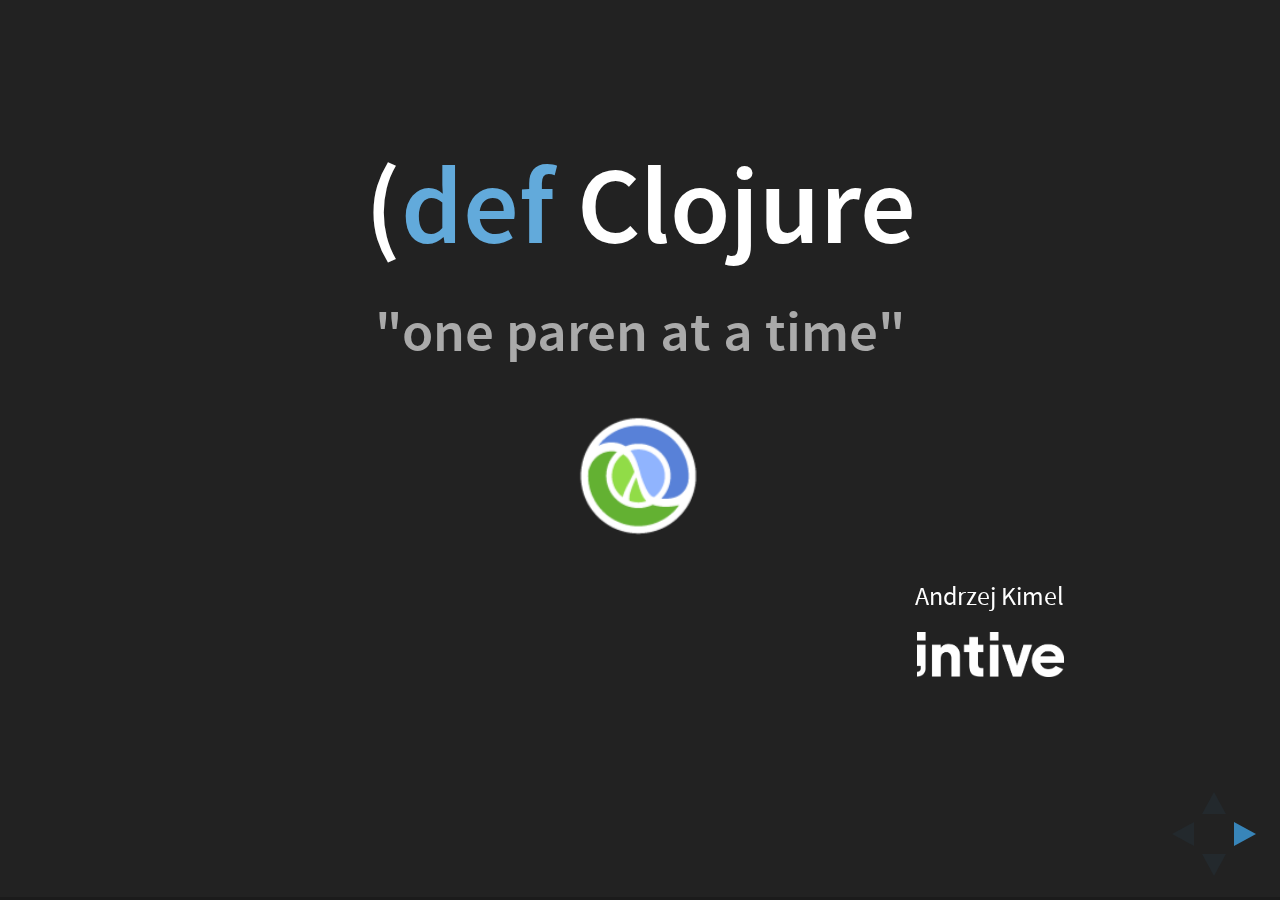
<file: one-paren/index.html>
<!doctype html>
<html>
	<head>
		<meta charset="utf-8">
		<meta name="viewport" content="width=device-width, initial-scale=1.0, maximum-scale=1.0, user-scalable=no">

		<title>(def Clojure)</title>

		<link rel="stylesheet" href="css/reveal.css">
		<link rel="stylesheet" href="css/theme/clojure.css">

		<!-- Theme used for syntax highlighting of code -->
		<link rel="stylesheet" href="lib/css/zenburn.css">

		<!-- Printing and PDF exports -->
		<script>
			var link = document.createElement( 'link' );
			link.rel = 'stylesheet';
			link.type = 'text/css';
			link.href = window.location.search.match( /print-pdf/gi ) ? 'css/print/pdf.css' : 'css/print/paper.css';
			document.getElementsByTagName( 'head' )[0].appendChild( link );
		</script>
	</head>
	<body>
      <div class="reveal">
        <div class="slides">
          <section>
            <h1>(<mark>def</mark> Clojure</h1>
            <h3 class="comment">"one paren at a time"</h3>
            <img class="plain seethrough" src="img/clojure_logo.png"/>
            <div class="credits">
              <p>Andrzej Kimel</p>
              <img class="plain seethrough" src="img/logo_white.png"/>
            </div>
          </section>

          <section>
            <section>
              <h2>(<mark>macroexpand</mark> Clojure)</h2>
              <div>
                <h3>Lisp</h3>
                <div>
                  <img src="img/lisp_cycles.png"/>
                  <a href="https://xkcd.com/297/" class="img-src">https://xkcd.com/297/</a>
                </div>
              </div>
            </section>

            <section>
              <h2>(<mark>macroexpand</mark> Clojure)</h2>
              <div>
                <h3>JVM</h3>
                <div>
                  <img class="plain seethrough" src="img/duke.svg"/>
                  <a href="https://commons.wikimedia.org/wiki/File%3AWave.svg" class="img-src">https://commons.wikimedia.org/wiki/File%3AWave.svg</a>
                </div>
              </div>
            </section>

            <section>
              <h2>(<mark>macroexpand</mark> Clojure)</h2>
              <div class="typing">
                <div>dynamic typing</div>
                <div class="fragment">strict typing</div>
              </div>
            </section>

            <section>
              <h2>(<mark>macroexpand</mark> Clojure)</h2>

              <div>
                <h3>REPL</h3>
                <div>
                  <img class="plain" src="img/console.png"/>
                </div>
              </div>
            </section>
          </section>

          <section>
            <h2>(<mark>macroexpand</mark> syntax)</h2>
            <code class="hljs" data-trim contenteditable>add(14, 28);</code>
            <code class="hljs fragment" data-trim contenteditable>add(14, 28)</code>
            <code class="hljs fragment" data-trim contenteditable>add(14 28)</code>
            <code class="hljs fragment" data-trim contenteditable>(add 14 28)</code>
            <code class="hljs fragment" data-trim contenteditable>(+ 14 28)</code>
          </section>

          <section>
            <section>
              <div>
                <img class="plain" src="img/demo.jpg"/>
              </div>
            </section>

            <section>
              <h2>(<mark>def</mark> rant)</h2>
              <div>"It is better to have 100 functions operate on one data structure than to have 10 functions operate on 10 data structures."
                <div class="quote">- Alan J. Perlis</div>
              </div>
            </section>
          </section>

          <section>
            <section>
              <div>
                <img class="plain" src="img/whatif.jpg"/>
              </div>
            </section>

            <section>
              <h2>(<mark>def</mark> macro-usage)</h2>

              <div>
                <div>
                  evaluation control
                  <pre><code class="hljs" data-trim contenteditable>
(and (quick-validation input)
     (a-bit-longer-condition input)
     (terribly-long-io-based-check input))
                  </code></pre>
                </div>
                <div class="fragment">
                  DSL
                  <pre><code class="hljs" data-trim contenteditable>
(html [:span {:class "foo"} "bar"])
                  </code></pre>
                </div>
                <div class="fragment">
                  redefine syntax
                  <pre><code class="hljs" data-trim contenteditable>
(infix 1 + 2 * 3)
                  </code></pre>
                </div>
              </div>

            </section>
          </section>

          <section>
            <h2>(<mark>declare</mark> more-features)</h2>
            <ul>
              <li>runtime polymorphism via <mark>multimethods</mark></li>
              <li>software transactional memory (<mark>atom</mark>, <mark>ref</mark>, <mark>agent</mark>)</li>
              <li>validation and test generation with <mark>clojure.spec</mark></li>
            </ul>
          </section>

          <section>
            <h2>(<mark>macroexpand</mark> IDE)</h2>
            <ul class="plain">
              <li><img class="plain icon seethrough" src="img/emacs.png"/>Emacs + Cider</li>
              <li><img class="plain icon seethrough" src="img/vim.png"/>vim + fireplace</li>
              <li><img class="plain icon seethrough" src="img/lighttable.png"/>LightTable <span class="fragment current-visible"><mark>&#8678; start here</mark></span></li>
              <li><img class="plain icon seethrough" src="img/intellij.png"/>IntelliJ + Cursive</li>
            </ul>
          </section>

          <section>
            <h2>(<mark>def</mark> first-steps)</h2>
            <div class="books">
              <span>
                <img class="plain" src="img/programming-clojure.png"/>
                <a href="https://pragprog.com/book/shcloj2/programming-clojure" class="img-src">https://pragprog.com</a>
              </span>
              <span>
                <img class="plain" src="img/joy-of-clojure.png"/>
                <a href="https://www.manning.com/books/the-joy-of-clojure-second-edition" class="img-src">https://manning.com</a>
              </span>
              <span>
                <img class="plain" src="img/clojure-for-brave.png"/>
                <a href="http://braveclojure.com" class="img-src">http://braveclojure.com</a>
              </span>
            </div>

            <div>
              <span>
                <img style="background-color: white" src="img/4clojure.png"/>
                <a href="http://4clojure.com" class="img-src">http://4clojure.com</a>
              </span>
            </div>

          </section>

          <section>
            <h2>Thanks )</h2>
            <img class="plain seethrough" src="img/clojure_logo.png"/>
            <div class="credits">
              <p>Andrzej Kimel</p>
              <img class="plain seethrough" src="img/logo_white.png"/>
            </div>
          </section>

        </div>
      </div>

		<script src="lib/js/head.min.js"></script>
		<script src="js/reveal.js"></script>

		<script>
			// More info https://github.com/hakimel/reveal.js#configuration
			Reveal.initialize({
				history: true,

				// More info https://github.com/hakimel/reveal.js#dependencies
				dependencies: [
					{ src: 'plugin/markdown/marked.js' },
					{ src: 'plugin/markdown/markdown.js' },
					{ src: 'plugin/notes/notes.js', async: true },
					{ src: 'plugin/highlight/highlight.js', async: true, callback: function() { hljs.initHighlightingOnLoad(); } }
				]
			});
		</script>
	</body>
</html>
</file>
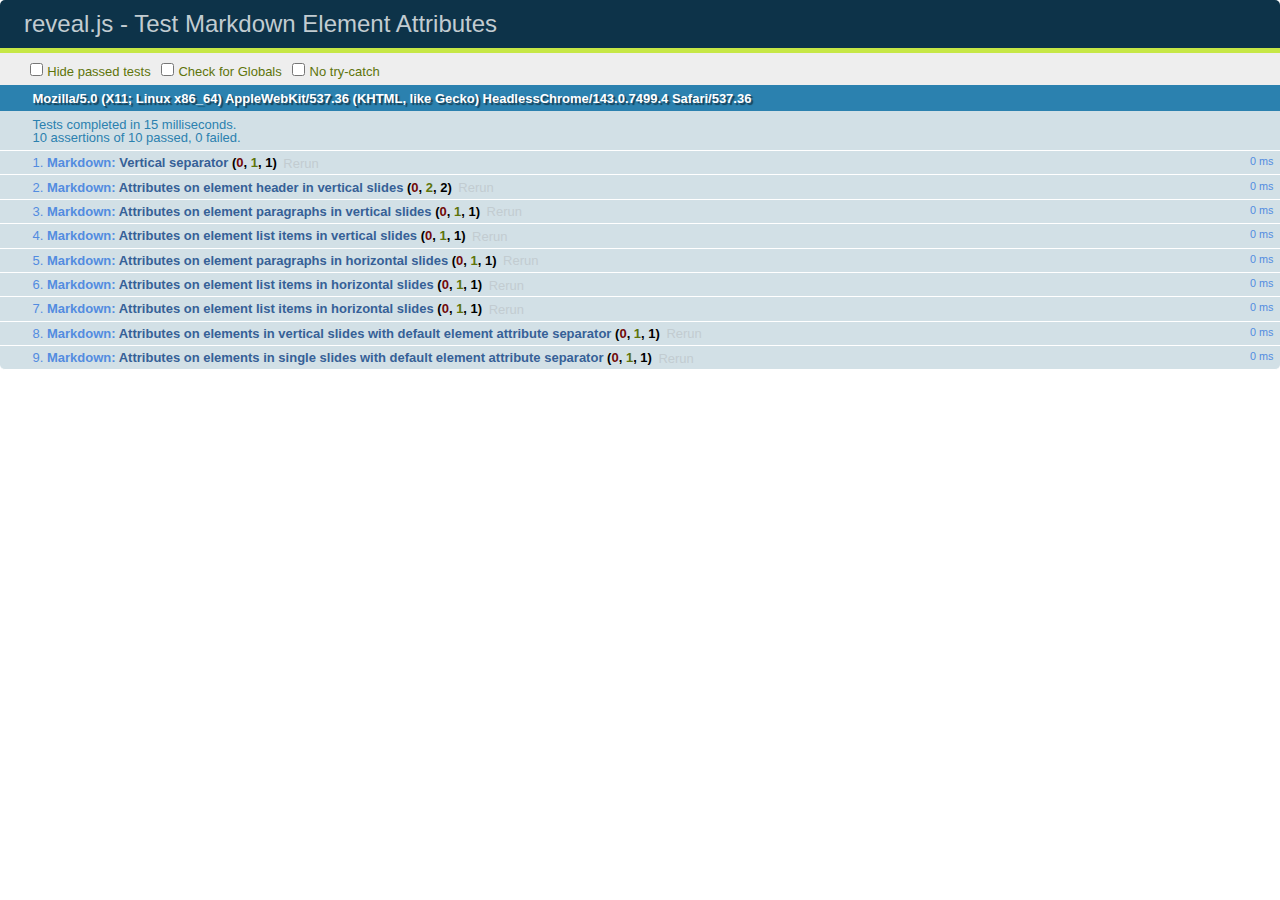
<file: one-paren/test/test-markdown-element-attributes.html>
<!doctype html>
<html lang="en">

	<head>
		<meta charset="utf-8">

		<title>reveal.js - Test Markdown Element Attributes</title>

		<link rel="stylesheet" href="../css/reveal.css">
		<link rel="stylesheet" href="qunit-1.12.0.css">
	</head>

	<body style="overflow: auto;">

		<div id="qunit"></div>
		<div id="qunit-fixture"></div>

		<div class="reveal" style="display: none;">

			<div class="slides">

				<!-- <section data-markdown="example.md" data-separator="^\n\n\n" data-separator-vertical="^\n\n"></section> -->

				<!-- Slides are separated by newline + three dashes + newline, vertical slides identical but two dashes -->
				<section data-markdown data-separator="^\n---\n$" data-separator-vertical="^\n--\n$" data-element-attributes="{_\s*?([^}]+?)}">>
					<script type="text/template">
						## Slide 1.1
						<!-- {_class="fragment fade-out" data-fragment-index="1"} -->

						--

						## Slide 1.2
						<!-- {_class="fragment shrink"} -->

						Paragraph 1
						<!-- {_class="fragment grow"} -->

						Paragraph 2
						<!-- {_class="fragment grow"} -->

						- list item 1 <!-- {_class="fragment grow"} -->
						- list item 2 <!-- {_class="fragment grow"} -->
						- list item 3 <!-- {_class="fragment grow"} -->


						---

						## Slide 2


						Paragraph 1.2  
						multi-line <!-- {_class="fragment highlight-red"} -->

						Paragraph 2.2 <!-- {_class="fragment highlight-red"} -->

						Paragraph 2.3 <!-- {_class="fragment highlight-red"} -->

						Paragraph 2.4 <!-- {_class="fragment highlight-red"} -->

						- list item 1 <!-- {_class="fragment highlight-green"} -->
						- list item 2<!-- {_class="fragment highlight-green"} -->
						- list item 3<!-- {_class="fragment highlight-green"} -->
						- list item 4
						<!-- {_class="fragment highlight-green"} -->
						- list item 5<!-- {_class="fragment highlight-green"} -->

						Test

						![Example Picture](examples/assets/image2.png)
						<!-- {_class="reveal stretch"} -->

					</script>
				</section>



				<section 	data-markdown data-separator="^\n\n\n"
									data-separator-vertical="^\n\n"
									data-separator-notes="^Note:"
									data-charset="utf-8">
					<script type="text/template">
						# Test attributes in Markdown with default separator
						## Slide 1 Def <!-- .element: class="fragment highlight-red" data-fragment-index="1" -->


						## Slide 2 Def
						<!-- .element: class="fragment highlight-red" -->

					</script>
				</section>

				<section data-markdown>
				  <script type="text/template">
					## Hello world
					A paragraph
					<!-- .element: class="fragment highlight-blue" -->
				  </script>
				</section>

				<section data-markdown>
				  <script type="text/template">
					## Hello world

					Multiple  
					Line
					<!-- .element: class="fragment highlight-blue" -->
				  </script>
				</section>

				<section data-markdown>
				  <script type="text/template">
					## Hello world

					Test<!-- .element: class="fragment highlight-blue" -->

					More Test
				  </script>
				</section>


			</div>

		</div>

		<script src="../lib/js/head.min.js"></script>
		<script src="../js/reveal.js"></script>
		<script src="../plugin/markdown/marked.js"></script>
		<script src="../plugin/markdown/markdown.js"></script>
		<script src="qunit-1.12.0.js"></script>

		<script src="test-markdown-element-attributes.js"></script>

	</body>
</html>
</file>
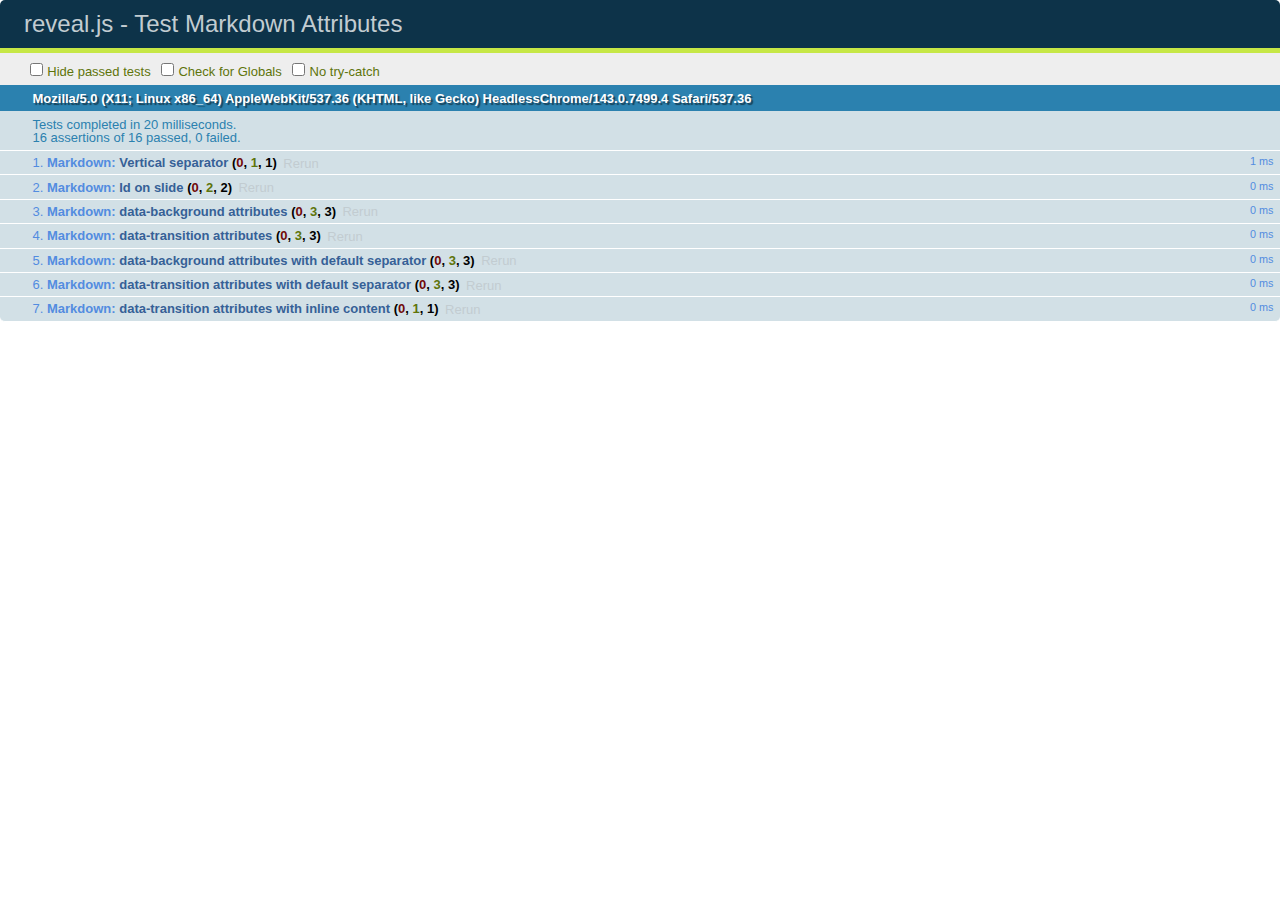
<file: one-paren/test/test-markdown-slide-attributes.html>
<!doctype html>
<html lang="en">

	<head>
		<meta charset="utf-8">

		<title>reveal.js - Test Markdown Attributes</title>

		<link rel="stylesheet" href="../css/reveal.css">
		<link rel="stylesheet" href="qunit-1.12.0.css">
	</head>

	<body style="overflow: auto;">

		<div id="qunit"></div>
		<div id="qunit-fixture"></div>

		<div class="reveal" style="display: none;">

			<div class="slides">

				<!-- <section data-markdown="example.md" data-separator="^\n\n\n" data-separator-vertical="^\n\n"></section> -->

				<!-- Slides are separated by three lines, vertical slides by two lines, attributes are one any line starting with (spaces and) two dashes -->
				<section 	data-markdown data-separator="^\n\n\n"
									data-separator-vertical="^\n\n"
									data-separator-notes="^Note:"
									data-attributes="--\s(.*?)$"
									data-charset="utf-8">
					<script type="text/template">
						# Test attributes in Markdown
						## Slide 1



						## Slide 2
						<!-- -- id="slide2" data-transition="zoom" data-background="#A0C66B" -->


						## Slide 2.1
						<!-- -- data-background="#ff0000" data-transition="fade" -->


						## Slide 2.2
						[Link to Slide2](#/slide2)



						## Slide 3
						<!-- -- data-transition="zoom" data-background="#C6916B" -->



						## Slide 4
					</script>
				</section>

				<section 	data-markdown data-separator="^\n\n\n"
									data-separator-vertical="^\n\n"
									data-separator-notes="^Note:"
									data-charset="utf-8">
					<script type="text/template">
						# Test attributes in Markdown with default separator
						## Slide 1 Def



						## Slide 2 Def
						<!-- .slide: id="slide2def" data-transition="concave" data-background="#A7C66B" -->


						## Slide 2.1 Def
						<!-- .slide: data-background="#f70000" data-transition="page" -->


						## Slide 2.2 Def
						[Link to Slide2](#/slide2def)



						## Slide 3 Def
						<!-- .slide: data-transition="concave" data-background="#C7916B" -->



						## Slide 4
					</script>
				</section>

				<section data-markdown>
					<script type="text/template">
						<!-- .slide: data-background="#ff0000" -->
						## Hello world
					</script>
				</section>

				<section data-markdown>
					<script type="text/template">
						## Hello world
						<!-- .slide: data-background="#ff0000" -->
					</script>
				</section>

				<section data-markdown>
					<script type="text/template">
						## Hello world

						Test
						<!-- .slide: data-background="#ff0000" -->

						More Test
					</script>
				</section>

			</div>

		</div>

		<script src="../lib/js/head.min.js"></script>
		<script src="../js/reveal.js"></script>
		<script src="../plugin/markdown/marked.js"></script>
		<script src="../plugin/markdown/markdown.js"></script>
		<script src="qunit-1.12.0.js"></script>

		<script src="test-markdown-slide-attributes.js"></script>

	</body>
</html>
</file>
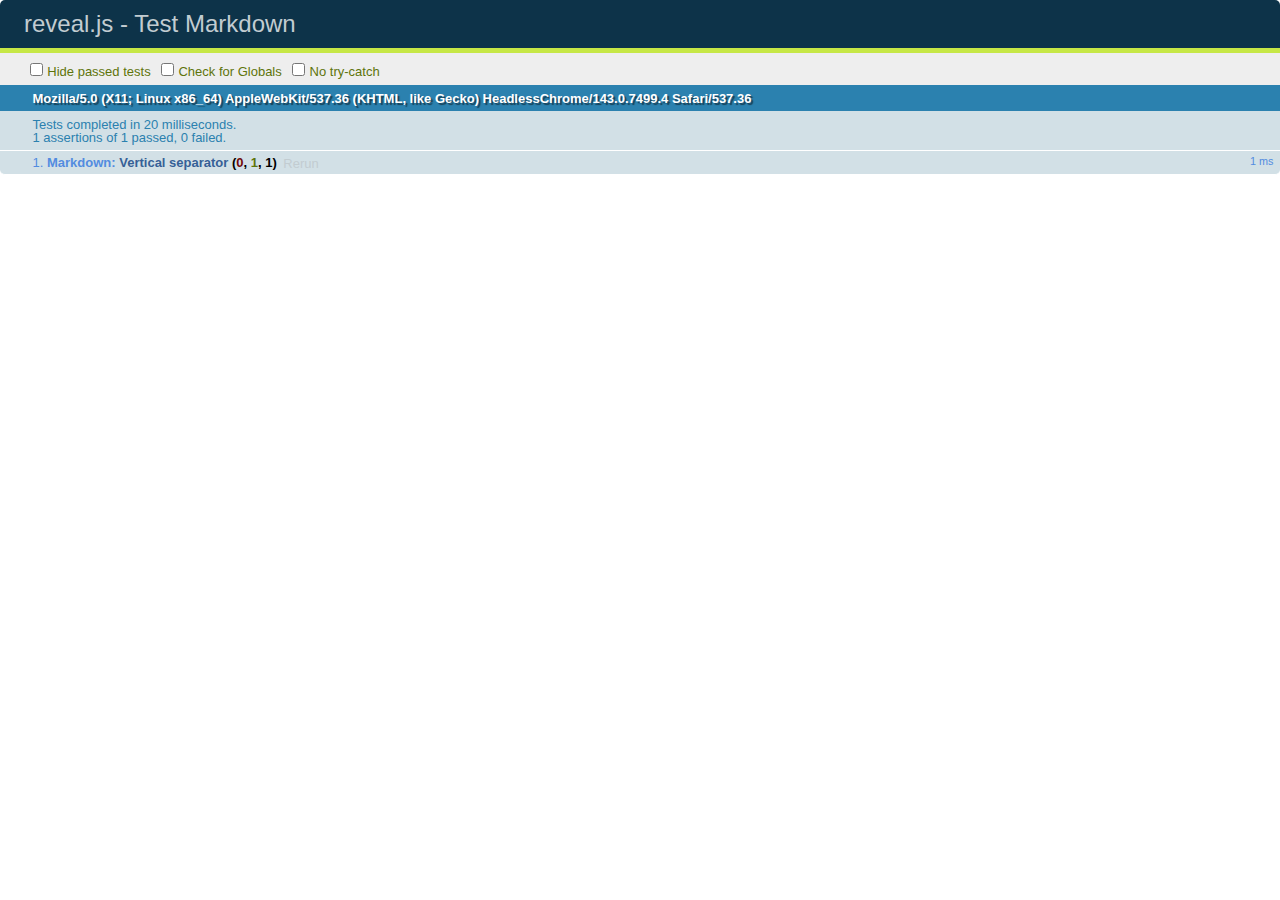
<file: one-paren/test/test-markdown.html>
<!doctype html>
<html lang="en">

	<head>
		<meta charset="utf-8">

		<title>reveal.js - Test Markdown</title>

		<link rel="stylesheet" href="../css/reveal.css">
		<link rel="stylesheet" href="qunit-1.12.0.css">
	</head>

	<body style="overflow: auto;">

		<div id="qunit"></div>
  		<div id="qunit-fixture"></div>

		<div class="reveal" style="display: none;">

			<div class="slides">

				<!-- <section data-markdown="example.md" data-separator="^\n\n\n" data-separator-vertical="^\n\n"></section> -->

				<!-- Slides are separated by newline + three dashes + newline, vertical slides identical but two dashes -->
				<section data-markdown data-separator="^\n---\n$" data-separator-vertical="^\n--\n$">
					<script type="text/template">
						## Slide 1.1

						--

						## Slide 1.2

						---

						## Slide 2
					</script>
				</section>

			</div>

		</div>

		<script src="../lib/js/head.min.js"></script>
		<script src="../js/reveal.js"></script>
		<script src="../plugin/markdown/marked.js"></script>
		<script src="../plugin/markdown/markdown.js"></script>
		<script src="qunit-1.12.0.js"></script>

		<script src="test-markdown.js"></script>

	</body>
</html>
</file>
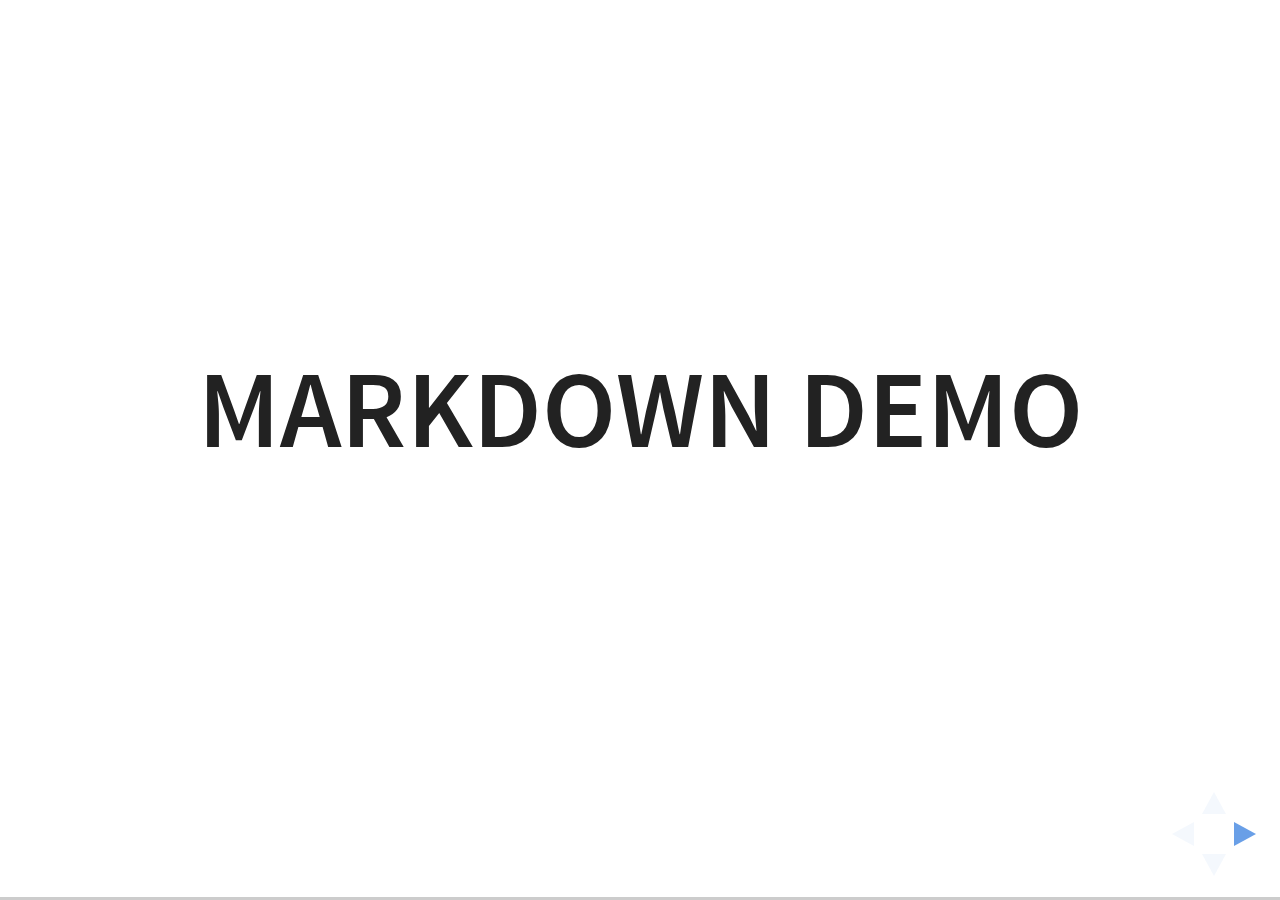
<file: one-paren/plugin/markdown/example.html>
<!doctype html>
<html lang="en">

	<head>
		<meta charset="utf-8">

		<title>reveal.js - Markdown Demo</title>

		<link rel="stylesheet" href="../../css/reveal.css">
		<link rel="stylesheet" href="../../css/theme/white.css" id="theme">

        <link rel="stylesheet" href="../../lib/css/zenburn.css">
	</head>

	<body>

		<div class="reveal">

			<div class="slides">

                <!-- Use external markdown resource, separate slides by three newlines; vertical slides by two newlines -->
                <section data-markdown="example.md" data-separator="^\n\n\n" data-separator-vertical="^\n\n"></section>

                <!-- Slides are separated by three dashes (quick 'n dirty regular expression) -->
                <section data-markdown data-separator="---">
                    <script type="text/template">
                        ## Demo 1
                        Slide 1
                        ---
                        ## Demo 1
                        Slide 2
                        ---
                        ## Demo 1
                        Slide 3
                    </script>
                </section>

                <!-- Slides are separated by newline + three dashes + newline, vertical slides identical but two dashes -->
                <section data-markdown data-separator="^\n---\n$" data-separator-vertical="^\n--\n$">
                    <script type="text/template">
                        ## Demo 2
                        Slide 1.1

                        --

                        ## Demo 2
                        Slide 1.2

                        ---

                        ## Demo 2
                        Slide 2
                    </script>
                </section>

                <!-- No "extra" slides, since there are no separators defined (so they'll become horizontal rulers) -->
                <section data-markdown>
                    <script type="text/template">
                        A

                        ---

                        B

                        ---

                        C
                    </script>
                </section>

                <!-- Slide attributes -->
                <section data-markdown>
                    <script type="text/template">
                        <!-- .slide: data-background="#000000" -->
                        ## Slide attributes
                    </script>
                </section>

                <!-- Element attributes -->
                <section data-markdown>
                    <script type="text/template">
                        ## Element attributes
                        - Item 1 <!-- .element: class="fragment" data-fragment-index="2" -->
                        - Item 2 <!-- .element: class="fragment" data-fragment-index="1" -->
                    </script>
                </section>

                <!-- Code -->
                <section data-markdown>
                    <script type="text/template">
                        ```php
                        public function foo()
                        {
                            $foo = array(
                                'bar' => 'bar'
                            )
                        }
                        ```
                    </script>
                </section>

            </div>
		</div>

		<script src="../../lib/js/head.min.js"></script>
		<script src="../../js/reveal.js"></script>

		<script>

			Reveal.initialize({
				controls: true,
				progress: true,
				history: true,
				center: true,

				// Optional libraries used to extend on reveal.js
				dependencies: [
					{ src: '../../lib/js/classList.js', condition: function() { return !document.body.classList; } },
					{ src: 'marked.js', condition: function() { return !!document.querySelector( '[data-markdown]' ); } },
                    { src: 'markdown.js', condition: function() { return !!document.querySelector( '[data-markdown]' ); } },
                    { src: '../highlight/highlight.js', async: true, callback: function() { hljs.initHighlightingOnLoad(); } },
					{ src: '../notes/notes.js' }
				]
			});

		</script>

	</body>
</html>
</file>
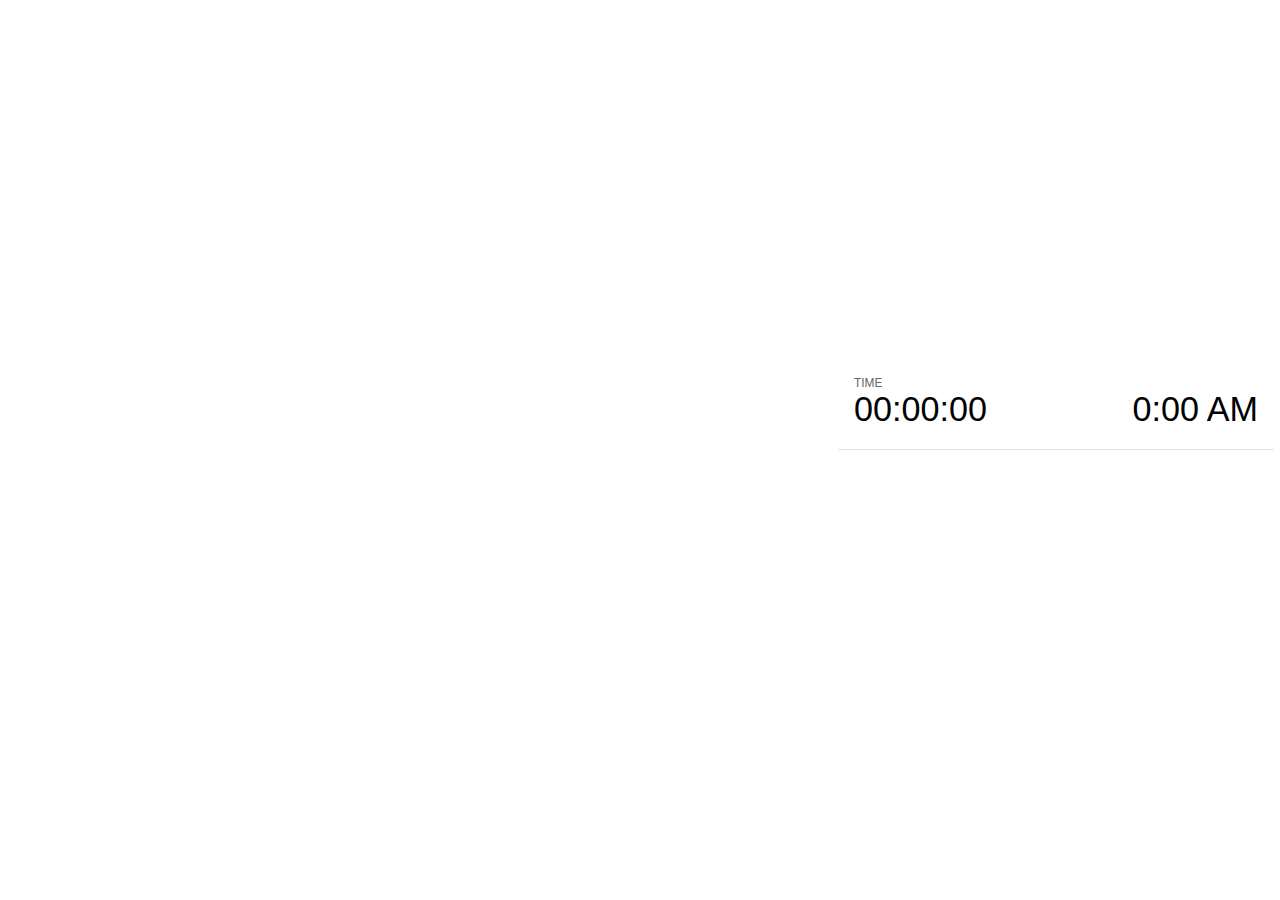
<file: one-paren/plugin/notes/notes.html>
<!doctype html>
<html lang="en">
	<head>
		<meta charset="utf-8">

		<title>reveal.js - Slide Notes</title>

		<style>
			body {
				font-family: Helvetica;
			}

			#current-slide,
			#upcoming-slide,
			#speaker-controls {
				padding: 6px;
				box-sizing: border-box;
				-moz-box-sizing: border-box;
			}

			#current-slide iframe,
			#upcoming-slide iframe {
				width: 100%;
				height: 100%;
				border: 1px solid #ddd;
			}

			#current-slide .label,
			#upcoming-slide .label {
				position: absolute;
				top: 10px;
				left: 10px;
				font-weight: bold;
				font-size: 14px;
				z-index: 2;
				color: rgba( 255, 255, 255, 0.9 );
			}

			#current-slide {
				position: absolute;
				width: 65%;
				height: 100%;
				top: 0;
				left: 0;
				padding-right: 0;
			}

			#upcoming-slide {
				position: absolute;
				width: 35%;
				height: 40%;
				right: 0;
				top: 0;
			}

			#speaker-controls {
				position: absolute;
				top: 40%;
				right: 0;
				width: 35%;
				height: 60%;
				overflow: auto;

				font-size: 18px;
			}

				.speaker-controls-time.hidden,
				.speaker-controls-notes.hidden {
					display: none;
				}

				.speaker-controls-time .label,
				.speaker-controls-notes .label {
					text-transform: uppercase;
					font-weight: normal;
					font-size: 0.66em;
					color: #666;
					margin: 0;
				}

				.speaker-controls-time {
					border-bottom: 1px solid rgba( 200, 200, 200, 0.5 );
					margin-bottom: 10px;
					padding: 10px 16px;
					padding-bottom: 20px;
					cursor: pointer;
				}

				.speaker-controls-time .reset-button {
					opacity: 0;
					float: right;
					color: #666;
					text-decoration: none;
				}
				.speaker-controls-time:hover .reset-button {
					opacity: 1;
				}

				.speaker-controls-time .timer,
				.speaker-controls-time .clock {
					width: 50%;
					font-size: 1.9em;
				}

				.speaker-controls-time .timer {
					float: left;
				}

				.speaker-controls-time .clock {
					float: right;
					text-align: right;
				}

				.speaker-controls-time span.mute {
					color: #bbb;
				}

				.speaker-controls-notes {
					padding: 10px 16px;
				}

				.speaker-controls-notes .value {
					margin-top: 5px;
					line-height: 1.4;
					font-size: 1.2em;
				}

			.clear {
				clear: both;
			}

			@media screen and (max-width: 1080px) {
				#speaker-controls {
					font-size: 16px;
				}
			}

			@media screen and (max-width: 900px) {
				#speaker-controls {
					font-size: 14px;
				}
			}

			@media screen and (max-width: 800px) {
				#speaker-controls {
					font-size: 12px;
				}
			}

		</style>
	</head>

	<body>

		<div id="current-slide"></div>
		<div id="upcoming-slide"><span class="label">UPCOMING:</span></div>
		<div id="speaker-controls">
			<div class="speaker-controls-time">
				<h4 class="label">Time <span class="reset-button">Click to Reset</span></h4>
				<div class="clock">
					<span class="clock-value">0:00 AM</span>
				</div>
				<div class="timer">
					<span class="hours-value">00</span><span class="minutes-value">:00</span><span class="seconds-value">:00</span>
				</div>
				<div class="clear"></div>
			</div>

			<div class="speaker-controls-notes hidden">
				<h4 class="label">Notes</h4>
				<div class="value"></div>
			</div>
		</div>

		<script src="../../plugin/markdown/marked.js"></script>
		<script>

			(function() {

				var notes,
					notesValue,
					currentState,
					currentSlide,
					upcomingSlide,
					connected = false;

				window.addEventListener( 'message', function( event ) {

					var data = JSON.parse( event.data );

					// The overview mode is only useful to the reveal.js instance
					// where navigation occurs so we don't sync it
					if( data.state ) delete data.state.overview;

					// Messages sent by the notes plugin inside of the main window
					if( data && data.namespace === 'reveal-notes' ) {
						if( data.type === 'connect' ) {
							handleConnectMessage( data );
						}
						else if( data.type === 'state' ) {
							handleStateMessage( data );
						}
					}
					// Messages sent by the reveal.js inside of the current slide preview
					else if( data && data.namespace === 'reveal' ) {
						if( /ready/.test( data.eventName ) ) {
							// Send a message back to notify that the handshake is complete
							window.opener.postMessage( JSON.stringify({ namespace: 'reveal-notes', type: 'connected'} ), '*' );
						}
						else if( /slidechanged|fragmentshown|fragmenthidden|paused|resumed/.test( data.eventName ) && currentState !== JSON.stringify( data.state ) ) {

							window.opener.postMessage( JSON.stringify({ method: 'setState', args: [ data.state ]} ), '*' );

						}
					}

				} );

				/**
				 * Called when the main window is trying to establish a
				 * connection.
				 */
				function handleConnectMessage( data ) {

					if( connected === false ) {
						connected = true;

						setupIframes( data );
						setupKeyboard();
						setupNotes();
						setupTimer();
					}

				}

				/**
				 * Called when the main window sends an updated state.
				 */
				function handleStateMessage( data ) {

					// Store the most recently set state to avoid circular loops
					// applying the same state
					currentState = JSON.stringify( data.state );

					// No need for updating the notes in case of fragment changes
					if ( data.notes ) {
						notes.classList.remove( 'hidden' );
						notesValue.style.whiteSpace = data.whitespace;
						if( data.markdown ) {
							notesValue.innerHTML = marked( data.notes );
						}
						else {
							notesValue.innerHTML = data.notes;
						}
					}
					else {
						notes.classList.add( 'hidden' );
					}

					// Update the note slides
					currentSlide.contentWindow.postMessage( JSON.stringify({ method: 'setState', args: [ data.state ] }), '*' );
					upcomingSlide.contentWindow.postMessage( JSON.stringify({ method: 'setState', args: [ data.state ] }), '*' );
					upcomingSlide.contentWindow.postMessage( JSON.stringify({ method: 'next' }), '*' );

				}

				// Limit to max one state update per X ms
				handleStateMessage = debounce( handleStateMessage, 200 );

				/**
				 * Forward keyboard events to the current slide window.
				 * This enables keyboard events to work even if focus
				 * isn't set on the current slide iframe.
				 */
				function setupKeyboard() {

					document.addEventListener( 'keydown', function( event ) {
						currentSlide.contentWindow.postMessage( JSON.stringify({ method: 'triggerKey', args: [ event.keyCode ] }), '*' );
					} );

				}

				/**
				 * Creates the preview iframes.
				 */
				function setupIframes( data ) {

					var params = [
						'receiver',
						'progress=false',
						'history=false',
						'transition=none',
						'autoSlide=0',
						'backgroundTransition=none'
					].join( '&' );

					var urlSeparator = /\?/.test(data.url) ? '&' : '?';
					var hash = '#/' + data.state.indexh + '/' + data.state.indexv;
					var currentURL = data.url + urlSeparator + params + '&postMessageEvents=true' + hash;
					var upcomingURL = data.url + urlSeparator + params + '&controls=false' + hash;

					currentSlide = document.createElement( 'iframe' );
					currentSlide.setAttribute( 'width', 1280 );
					currentSlide.setAttribute( 'height', 1024 );
					currentSlide.setAttribute( 'src', currentURL );
					document.querySelector( '#current-slide' ).appendChild( currentSlide );

					upcomingSlide = document.createElement( 'iframe' );
					upcomingSlide.setAttribute( 'width', 640 );
					upcomingSlide.setAttribute( 'height', 512 );
					upcomingSlide.setAttribute( 'src', upcomingURL );
					document.querySelector( '#upcoming-slide' ).appendChild( upcomingSlide );

				}

				/**
				 * Setup the notes UI.
				 */
				function setupNotes() {

					notes = document.querySelector( '.speaker-controls-notes' );
					notesValue = document.querySelector( '.speaker-controls-notes .value' );

				}

				/**
				 * Create the timer and clock and start updating them
				 * at an interval.
				 */
				function setupTimer() {

					var start = new Date(),
						timeEl = document.querySelector( '.speaker-controls-time' ),
						clockEl = timeEl.querySelector( '.clock-value' ),
						hoursEl = timeEl.querySelector( '.hours-value' ),
						minutesEl = timeEl.querySelector( '.minutes-value' ),
						secondsEl = timeEl.querySelector( '.seconds-value' );

					function _updateTimer() {

						var diff, hours, minutes, seconds,
							now = new Date();

						diff = now.getTime() - start.getTime();
						hours = Math.floor( diff / ( 1000 * 60 * 60 ) );
						minutes = Math.floor( ( diff / ( 1000 * 60 ) ) % 60 );
						seconds = Math.floor( ( diff / 1000 ) % 60 );

						clockEl.innerHTML = now.toLocaleTimeString( 'en-US', { hour12: true, hour: '2-digit', minute:'2-digit' } );
						hoursEl.innerHTML = zeroPadInteger( hours );
						hoursEl.className = hours > 0 ? '' : 'mute';
						minutesEl.innerHTML = ':' + zeroPadInteger( minutes );
						minutesEl.className = minutes > 0 ? '' : 'mute';
						secondsEl.innerHTML = ':' + zeroPadInteger( seconds );

					}

					// Update once directly
					_updateTimer();

					// Then update every second
					setInterval( _updateTimer, 1000 );

					timeEl.addEventListener( 'click', function() {
						start = new Date();
						_updateTimer();
						return false;
					} );

				}

				function zeroPadInteger( num ) {

					var str = '00' + parseInt( num );
					return str.substring( str.length - 2 );

				}

				/**
				 * Limits the frequency at which a function can be called.
				 */
				function debounce( fn, ms ) {

					var lastTime = 0,
						timeout;

					return function() {

						var args = arguments;
						var context = this;

						clearTimeout( timeout );

						var timeSinceLastCall = Date.now() - lastTime;
						if( timeSinceLastCall > ms ) {
							fn.apply( context, args );
							lastTime = Date.now();
						}
						else {
							timeout = setTimeout( function() {
								fn.apply( context, args );
								lastTime = Date.now();
							}, ms - timeSinceLastCall );
						}

					}

				}

			})();

		</script>
	</body>
</html>
</file>
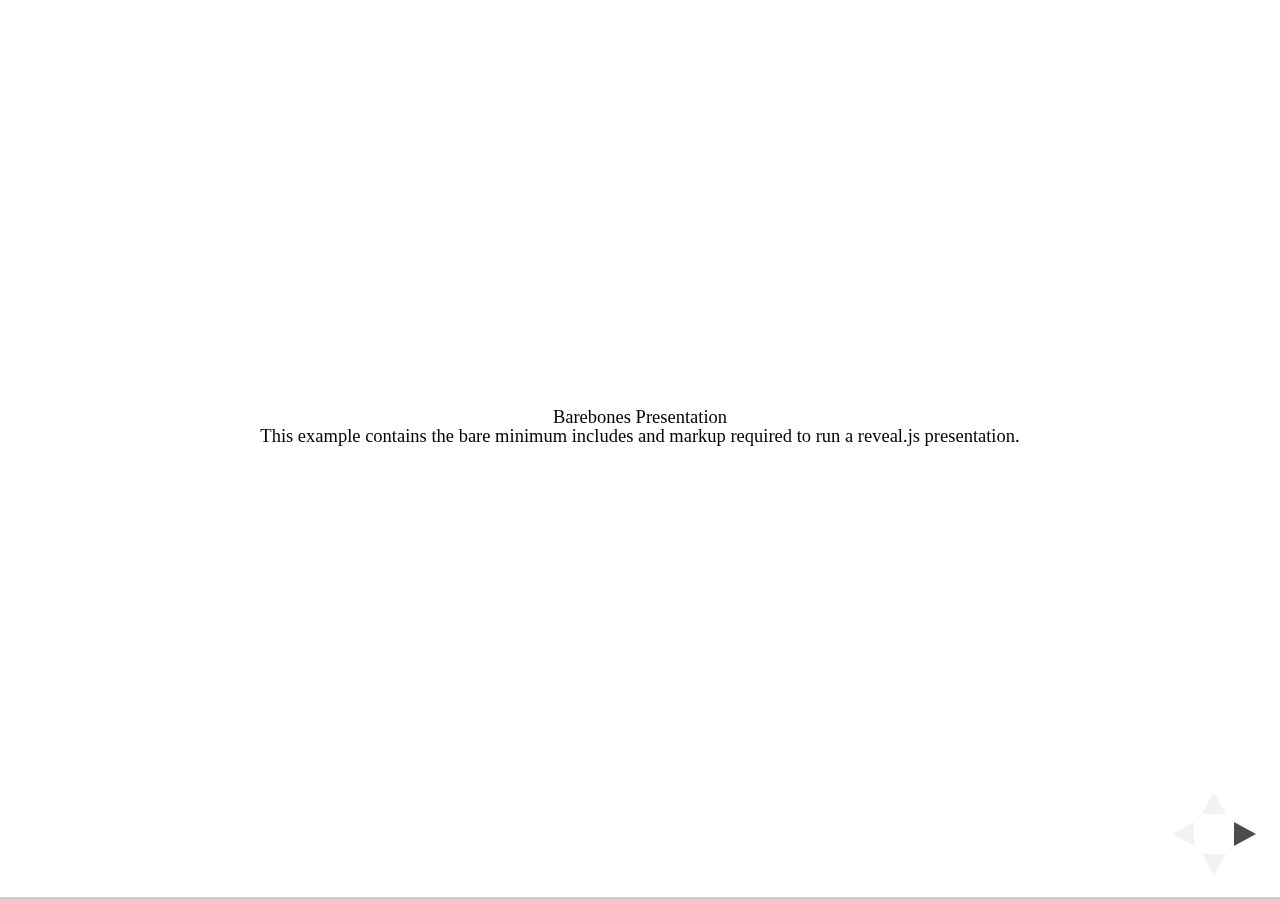
<file: one-paren/test/examples/barebones.html>
<!doctype html>
<html lang="en">

	<head>
		<meta charset="utf-8">

		<title>reveal.js - Barebones</title>

		<link rel="stylesheet" href="../../css/reveal.css">
	</head>

	<body>

		<div class="reveal">

			<div class="slides">

				<section>
					<h2>Barebones Presentation</h2>
					<p>This example contains the bare minimum includes and markup required to run a reveal.js presentation.</p>
				</section>

				<section>
					<h2>No Theme</h2>
					<p>There's no theme included, so it will fall back on browser defaults.</p>
				</section>

			</div>

		</div>

		<script src="../../js/reveal.js"></script>

		<script>

			Reveal.initialize();

		</script>

	</body>
</html>
</file>
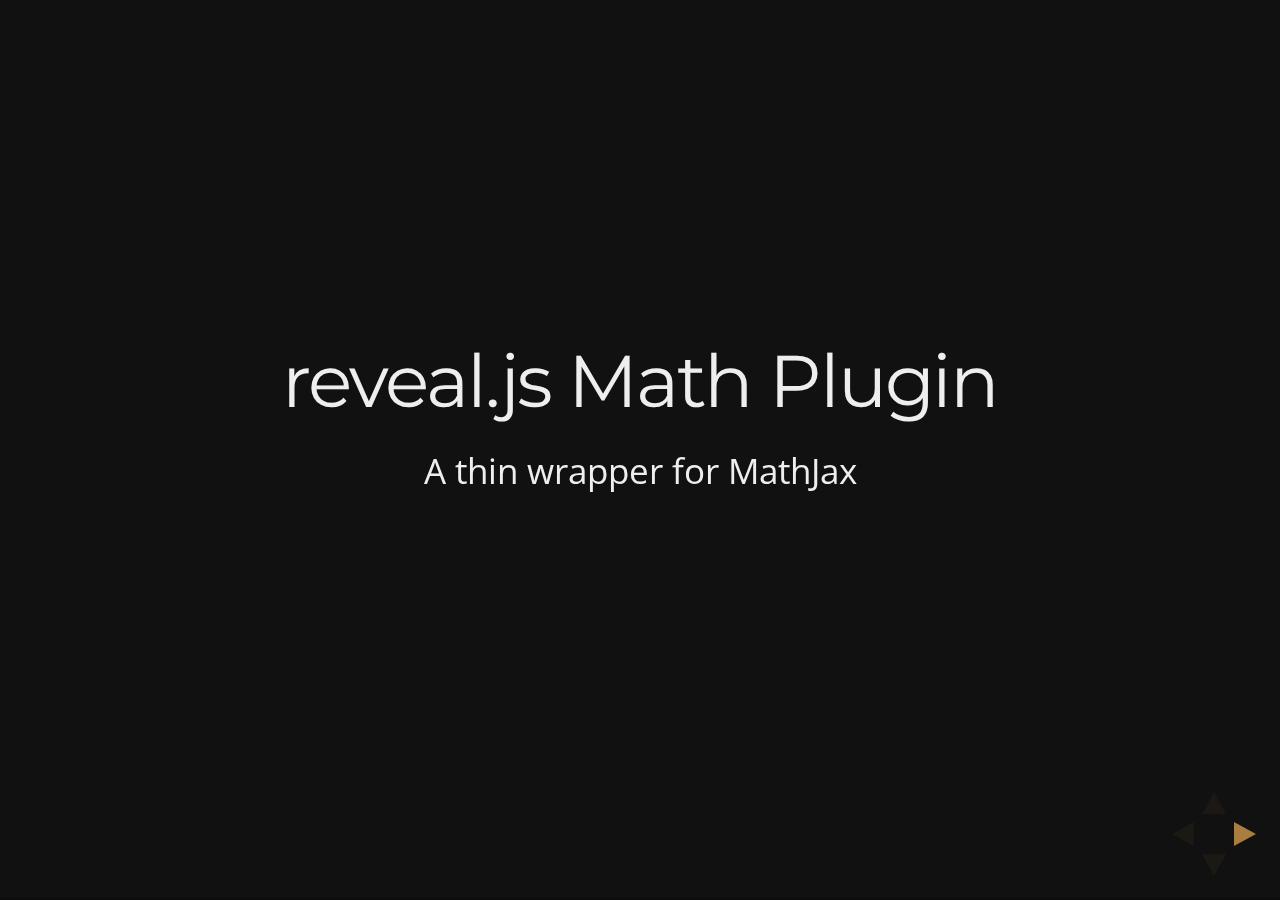
<file: one-paren/test/examples/math.html>
<!doctype html>
<html lang="en">

	<head>
		<meta charset="utf-8">

		<title>reveal.js - Math Plugin</title>

		<meta name="viewport" content="width=device-width, initial-scale=1.0, maximum-scale=1.0, user-scalable=no">

		<link rel="stylesheet" href="../../css/reveal.css">
		<link rel="stylesheet" href="../../css/theme/night.css" id="theme">
	</head>

	<body>

		<div class="reveal">

			<div class="slides">

				<section>
					<h2>reveal.js Math Plugin</h2>
					<p>A thin wrapper for MathJax</p>
				</section>

				<section>
					<h3>The Lorenz Equations</h3>

					\[\begin{aligned}
					\dot{x} &amp; = \sigma(y-x) \\
					\dot{y} &amp; = \rho x - y - xz \\
					\dot{z} &amp; = -\beta z + xy
					\end{aligned} \]
				</section>

				<section>
					<h3>The Cauchy-Schwarz Inequality</h3>

					<script type="math/tex; mode=display">
						\left( \sum_{k=1}^n a_k b_k \right)^2 \leq \left( \sum_{k=1}^n a_k^2 \right) \left( \sum_{k=1}^n b_k^2 \right)
					</script>
				</section>

				<section>
					<h3>A Cross Product Formula</h3>

					\[\mathbf{V}_1 \times \mathbf{V}_2 =  \begin{vmatrix}
					\mathbf{i} &amp; \mathbf{j} &amp; \mathbf{k} \\
					\frac{\partial X}{\partial u} &amp;  \frac{\partial Y}{\partial u} &amp; 0 \\
					\frac{\partial X}{\partial v} &amp;  \frac{\partial Y}{\partial v} &amp; 0
					\end{vmatrix}  \]
				</section>

				<section>
					<h3>The probability of getting \(k\) heads when flipping \(n\) coins is</h3>

					\[P(E)   = {n \choose k} p^k (1-p)^{ n-k} \]
				</section>

				<section>
					<h3>An Identity of Ramanujan</h3>

					\[ \frac{1}{\Bigl(\sqrt{\phi \sqrt{5}}-\phi\Bigr) e^{\frac25 \pi}} =
					1+\frac{e^{-2\pi}} {1+\frac{e^{-4\pi}} {1+\frac{e^{-6\pi}}
					{1+\frac{e^{-8\pi}} {1+\ldots} } } } \]
				</section>

				<section>
					<h3>A Rogers-Ramanujan Identity</h3>

					\[  1 +  \frac{q^2}{(1-q)}+\frac{q^6}{(1-q)(1-q^2)}+\cdots =
					\prod_{j=0}^{\infty}\frac{1}{(1-q^{5j+2})(1-q^{5j+3})}\]
				</section>

				<section>
					<h3>Maxwell&#8217;s Equations</h3>

					\[  \begin{aligned}
					\nabla \times \vec{\mathbf{B}} -\, \frac1c\, \frac{\partial\vec{\mathbf{E}}}{\partial t} &amp; = \frac{4\pi}{c}\vec{\mathbf{j}} \\   \nabla \cdot \vec{\mathbf{E}} &amp; = 4 \pi \rho \\
					\nabla \times \vec{\mathbf{E}}\, +\, \frac1c\, \frac{\partial\vec{\mathbf{B}}}{\partial t} &amp; = \vec{\mathbf{0}} \\
					\nabla \cdot \vec{\mathbf{B}} &amp; = 0 \end{aligned}
					\]
				</section>

				<section>
					<section>
						<h3>The Lorenz Equations</h3>

						<div class="fragment">
							\[\begin{aligned}
							\dot{x} &amp; = \sigma(y-x) \\
							\dot{y} &amp; = \rho x - y - xz \\
							\dot{z} &amp; = -\beta z + xy
							\end{aligned} \]
						</div>
					</section>

					<section>
						<h3>The Cauchy-Schwarz Inequality</h3>

						<div class="fragment">
							\[ \left( \sum_{k=1}^n a_k b_k \right)^2 \leq \left( \sum_{k=1}^n a_k^2 \right) \left( \sum_{k=1}^n b_k^2 \right) \]
						</div>
					</section>

					<section>
						<h3>A Cross Product Formula</h3>

						<div class="fragment">
							\[\mathbf{V}_1 \times \mathbf{V}_2 =  \begin{vmatrix}
							\mathbf{i} &amp; \mathbf{j} &amp; \mathbf{k} \\
							\frac{\partial X}{\partial u} &amp;  \frac{\partial Y}{\partial u} &amp; 0 \\
							\frac{\partial X}{\partial v} &amp;  \frac{\partial Y}{\partial v} &amp; 0
							\end{vmatrix}  \]
						</div>
					</section>

					<section>
						<h3>The probability of getting \(k\) heads when flipping \(n\) coins is</h3>

						<div class="fragment">
							\[P(E)   = {n \choose k} p^k (1-p)^{ n-k} \]
						</div>
					</section>

					<section>
						<h3>An Identity of Ramanujan</h3>

						<div class="fragment">
							\[ \frac{1}{\Bigl(\sqrt{\phi \sqrt{5}}-\phi\Bigr) e^{\frac25 \pi}} =
							1+\frac{e^{-2\pi}} {1+\frac{e^{-4\pi}} {1+\frac{e^{-6\pi}}
							{1+\frac{e^{-8\pi}} {1+\ldots} } } } \]
						</div>
					</section>

					<section>
						<h3>A Rogers-Ramanujan Identity</h3>

						<div class="fragment">
							\[  1 +  \frac{q^2}{(1-q)}+\frac{q^6}{(1-q)(1-q^2)}+\cdots =
							\prod_{j=0}^{\infty}\frac{1}{(1-q^{5j+2})(1-q^{5j+3})}\]
						</div>
					</section>

					<section>
						<h3>Maxwell&#8217;s Equations</h3>

						<div class="fragment">
							\[  \begin{aligned}
							\nabla \times \vec{\mathbf{B}} -\, \frac1c\, \frac{\partial\vec{\mathbf{E}}}{\partial t} &amp; = \frac{4\pi}{c}\vec{\mathbf{j}} \\   \nabla \cdot \vec{\mathbf{E}} &amp; = 4 \pi \rho \\
							\nabla \times \vec{\mathbf{E}}\, +\, \frac1c\, \frac{\partial\vec{\mathbf{B}}}{\partial t} &amp; = \vec{\mathbf{0}} \\
							\nabla \cdot \vec{\mathbf{B}} &amp; = 0 \end{aligned}
							\]
						</div>
					</section>
				</section>

			</div>

		</div>

		<script src="../../lib/js/head.min.js"></script>
		<script src="../../js/reveal.js"></script>

		<script>

			Reveal.initialize({
				history: true,
				transition: 'linear',

				math: {
					// mathjax: 'http://cdn.mathjax.org/mathjax/latest/MathJax.js',
					config: 'TeX-AMS_HTML-full'
				},

				dependencies: [
					{ src: '../../lib/js/classList.js' },
					{ src: '../../plugin/math/math.js', async: true }
				]
			});

		</script>

	</body>
</html>
</file>
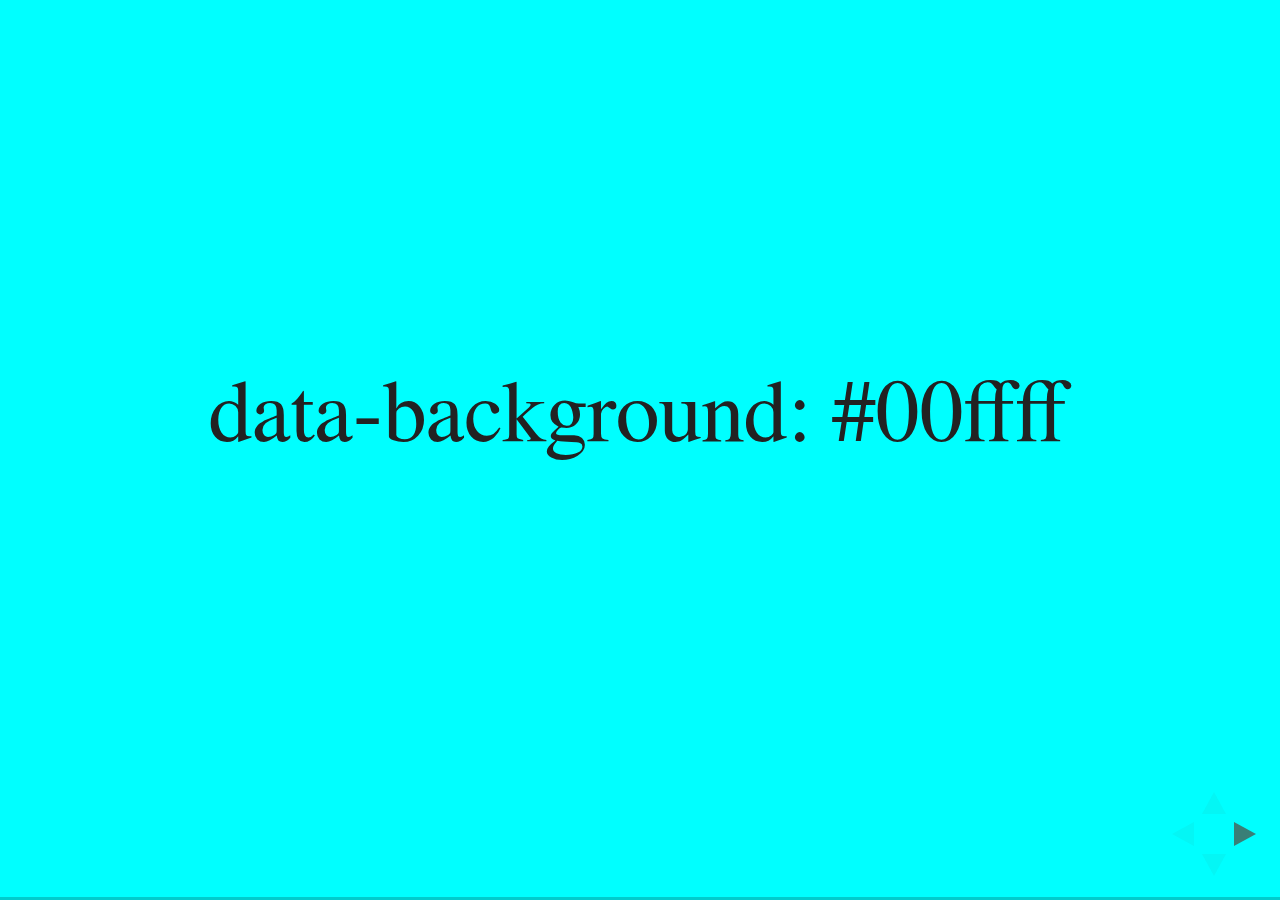
<file: one-paren/test/examples/slide-backgrounds.html>
<!doctype html>
<html lang="en">

	<head>
		<meta charset="utf-8">

		<title>reveal.js - Slide Backgrounds</title>

		<meta name="viewport" content="width=device-width, initial-scale=1.0, maximum-scale=1.0, user-scalable=no">

		<link rel="stylesheet" href="../../css/reveal.css">
		<link rel="stylesheet" href="../../css/theme/serif.css" id="theme">
		<style type="text/css" media="screen">
			.slides section.has-dark-background,
			.slides section.has-dark-background h2 {
				color: #fff;
			}
			.slides section.has-light-background,
			.slides section.has-light-background h2 {
				color: #222;
			}
		</style>
	</head>

	<body>

		<div class="reveal">

			<div class="slides">

				<section data-background="#00ffff">
					<h2>data-background: #00ffff</h2>
				</section>

				<section data-background="#bb00bb">
					<h2>data-background: #bb00bb</h2>
				</section>

				<section data-background-color="lightblue">
					<h2>data-background: lightblue</h2>
				</section>

				<section>
					<section data-background="#ff0000">
						<h2>data-background: #ff0000</h2>
					</section>
					<section data-background="rgba(0, 0, 0, 0.2)">
						<h2>data-background: rgba(0, 0, 0, 0.2)</h2>
					</section>
					<section data-background="salmon">
						<h2>data-background: salmon</h2>
					</section>
				</section>

				<section data-background="rgba(0, 100, 100, 0.2)">
					<section>
						<h2>Background applied to stack</h2>
					</section>
					<section>
						<h2>Background applied to stack</h2>
					</section>
					<section data-background="rgb(66, 66, 66)">
						<h2>Background applied to slide inside of stack</h2>
					</section>
				</section>

				<section data-background-transition="slide" data-background="assets/image1.png">
					<h2>Background image</h2>
				</section>

				<section>
					<section data-background-transition="slide" data-background="assets/image1.png">
						<h2>Background image</h2>
					</section>
					<section data-background-transition="slide" data-background="assets/image1.png">
						<h2>Background image</h2>
					</section>
				</section>

				<section data-background="assets/image2.png" data-background-size="100px" data-background-repeat="repeat" data-background-color="#111">
					<h2>Background image</h2>
					<pre>data-background-size="100px" data-background-repeat="repeat" data-background-color="#111"</pre>
				</section>

				<section data-background="#888888">
					<h2>Same background twice (1/2)</h2>
				</section>
				<section data-background="#888888">
					<h2>Same background twice (2/2)</h2>
				</section>

				<section data-background-video="https://s3.amazonaws.com/static.slid.es/site/homepage/v1/homepage-video-editor.mp4,https://s3.amazonaws.com/static.slid.es/site/homepage/v1/homepage-video-editor.webm">
					<h2>Video background</h2>
				</section>

				<section data-background-iframe="https://slides.com/news/make-better-presentations/embed?style=hidden&autoSlide=4000">
					<h2>Iframe background</h2>
				</section>

				<section>
					<section data-background="#417203">
						<h2>Same background twice vertical (1/2)</h2>
					</section>
					<section data-background="#417203">
						<h2>Same background twice vertical (2/2)</h2>
					</section>
				</section>

				<section data-background="#934f4d">
					<h2>Same background from horizontal to vertical (1/3)</h2>
				</section>
				<section>
					<section data-background="#934f4d">
						<h2>Same background from horizontal to vertical (2/3)</h2>
					</section>
					<section data-background="#934f4d">
						<h2>Same background from horizontal to vertical (3/3)</h2>
					</section>
				</section>

			</div>

		</div>

		<script src="../../lib/js/head.min.js"></script>
		<script src="../../js/reveal.js"></script>

		<script>

			// Full list of configuration options available here:
			// https://github.com/hakimel/reveal.js#configuration
			Reveal.initialize({
				center: true,
				// rtl: true,

				transition: 'linear',
				// transitionSpeed: 'slow',
				// backgroundTransition: 'slide'
			});

		</script>

	</body>
</html>
</file>
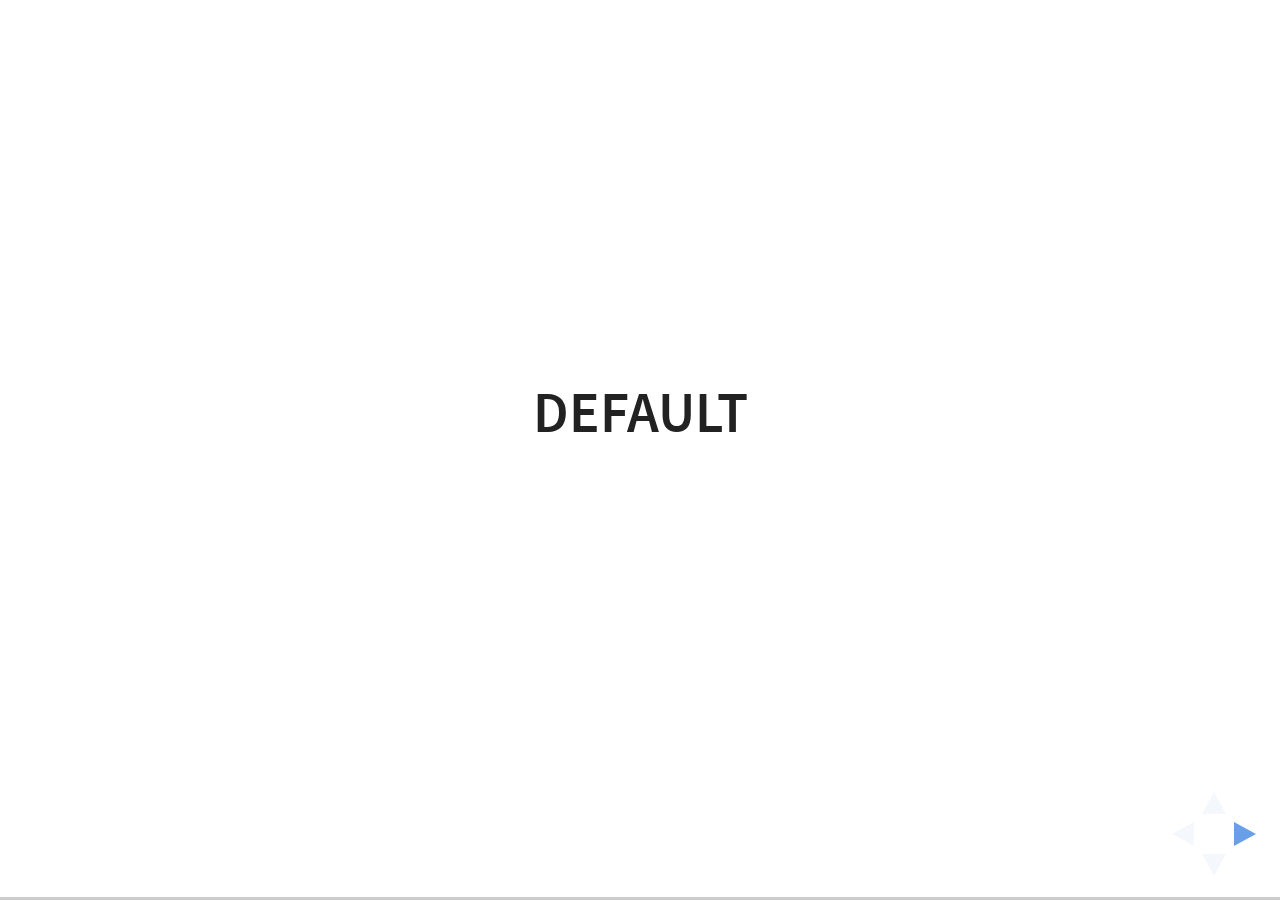
<file: one-paren/test/examples/slide-transitions.html>
<!doctype html>
<html lang="en">

	<head>
		<meta charset="utf-8">

		<title>reveal.js - Slide Transitions</title>

		<link rel="stylesheet" href="../../css/reveal.css">
		<link rel="stylesheet" href="../../css/theme/white.css" id="theme">
		<style type="text/css" media="screen">
			.slides section.has-dark-background,
			.slides section.has-dark-background h3 {
				color: #fff;
			}
			.slides section.has-light-background,
			.slides section.has-light-background h3 {
				color: #222;
			}
		</style>
	</head>

	<body>

		<div class="reveal">

			<div class="slides">

				<section>
					<h3>Default</h3>
				</section>

				<section>
					<h3>Default</h3>
				</section>

				<section data-transition="zoom">
					<h3>data-transition: zoom</h3>
				</section>

				<section data-transition="zoom-in fade-out">
					<h3>data-transition: zoom-in fade-out</h3>
				</section>

				<section>
					<h3>Default</h3>
				</section>

				<section data-transition="convex">
					<h3>data-transition: convex</h3>
				</section>

				<section data-transition="convex-in concave-out">
					<h3>data-transition: convex-in concave-out</h3>
				</section>

				<section>
					<section data-transition="zoom">
						<h3>Default</h3>
					</section>
					<section data-transition="concave">
						<h3>data-transition: concave</h3>
					</section>
					<section data-transition="convex-in fade-out">
						<h3>data-transition: convex-in fade-out</h3>
					</section>
					<section>
						<h3>Default</h3>
					</section>
				</section>

				<section data-transition="none">
					<h3>data-transition: none</h3>
				</section>

				<section>
					<h3>Default</h3>
				</section>

			</div>

		</div>

		<script src="../../lib/js/head.min.js"></script>
		<script src="../../js/reveal.js"></script>

		<script>

			Reveal.initialize({
				center: true,
				history: true,

				// transition: 'slide',
				// transitionSpeed: 'slow',
				// backgroundTransition: 'slide'
			});

		</script>

	</body>
</html>
</file>
<file: one-paren/css/theme/clojure.css>
/**
 * Black theme for reveal.js. This is the opposite of the 'white' theme.
 *
 * By Hakim El Hattab, http://hakim.se
 */
@import url(../../lib/font/source-sans-pro/source-sans-pro.css);
section.has-light-background, section.has-light-background h1, section.has-light-background h2, section.has-light-background h3, section.has-light-background h4, section.has-light-background h5, section.has-light-background h6 {
  color: #222; }

.todo {
  color: #fff;
  background-color: #f00;
  padding: 1.0em; }

.reveal .img-src {
  font-size: 0.5em;
  display: block;
  text-align: right; }

.reveal img.seethrough {
  background: none; }

.reveal img.icon {
  width: 1.5em;
  vertical-align: middle;
  padding: 0.2em 0.8em; }

.reveal .books img {
  height: 6em;
  margin: 0; }

.reveal .books > span {
  display: inline-block;
  margin: 0 0.5em; }

.reveal .books + div {
  margin-top: 0.5em;
  display: inline-block; }
  .reveal .books + div img {
    margin: 0; }

.reveal mark {
  color: #62aadb;
  background: none; }

.reveal .comment {
  color: #aaa; }

.reveal ul.plain {
  list-style-type: none; }

.reveal .credits {
  text-align: right;
  margin-right: 3em; }
  .reveal .credits p {
    display: block;
    font-size: 0.6em;
    margin: 0; }
  .reveal .credits img {
    width: 15%; }

.reveal .quote {
  font-style: italic;
  text-align: right; }

.reveal .typing {
  display: flex;
  justify-content: space-around; }
  .reveal .typing div {
    width: 40%;
    height: 4em;
    line-height: 4em;
    text-align: center;
    vertical-align: center;
    background-color: #555;
    border: solid 0.1em #ddd;
    border-radius: 0.5em; }

/*********************************************
 * GLOBAL STYLES
 *********************************************/
body {
  background: #222;
  background-color: #222; }

.reveal {
  font-family: "Source Sans Pro", Helvetica, sans-serif;
  font-size: 38px;
  font-weight: normal;
  color: #fff; }

::selection {
  color: #fff;
  background: #bee4fd;
  text-shadow: none; }

.reveal .slides > section,
.reveal .slides > section > section {
  line-height: 1.3;
  font-weight: inherit; }

/*********************************************
 * HEADERS
 *********************************************/
.reveal h1,
.reveal h2,
.reveal h3,
.reveal h4,
.reveal h5,
.reveal h6 {
  margin: 0 0 20px 0;
  color: #fff;
  font-family: "Source Sans Pro", Helvetica, sans-serif;
  font-weight: 600;
  line-height: 1.2;
  letter-spacing: normal;
  text-transform: none;
  text-shadow: none;
  word-wrap: break-word; }

.reveal h1 {
  font-size: 2.5em; }

.reveal h2 {
  font-size: 1.6em; }

.reveal h3 {
  font-size: 1.3em; }

.reveal h4 {
  font-size: 1em; }

.reveal h1 {
  text-shadow: none; }

/*********************************************
 * OTHER
 *********************************************/
.reveal p {
  margin: 20px 0;
  line-height: 1.3; }

/* Ensure certain elements are never larger than the slide itself */
.reveal img,
.reveal video,
.reveal iframe {
  max-width: 95%;
  max-height: 95%; }

.reveal strong,
.reveal b {
  font-weight: bold; }

.reveal em {
  font-style: italic; }

.reveal ol,
.reveal dl,
.reveal ul {
  display: inline-block;
  text-align: left;
  margin: 0 0 0 1em; }

.reveal ol {
  list-style-type: decimal; }

.reveal ul {
  list-style-type: disc; }

.reveal ul ul {
  list-style-type: square; }

.reveal ul ul ul {
  list-style-type: circle; }

.reveal ul ul,
.reveal ul ol,
.reveal ol ol,
.reveal ol ul {
  display: block;
  margin-left: 40px; }

.reveal dt {
  font-weight: bold; }

.reveal dd {
  margin-left: 40px; }

.reveal q,
.reveal blockquote {
  quotes: none; }

.reveal blockquote {
  display: block;
  position: relative;
  width: 70%;
  margin: 20px auto;
  padding: 5px;
  font-style: italic;
  background: rgba(255, 255, 255, 0.05);
  box-shadow: 0px 0px 2px rgba(0, 0, 0, 0.2); }

.reveal blockquote p:first-child,
.reveal blockquote p:last-child {
  display: inline-block; }

.reveal q {
  font-style: italic; }

.reveal pre {
  display: block;
  position: relative;
  width: 90%;
  margin: 20px auto;
  text-align: left;
  font-size: 0.55em;
  font-family: monospace;
  line-height: 1.2em;
  word-wrap: break-word;
  box-shadow: 0px 0px 6px rgba(0, 0, 0, 0.3); }

.reveal code {
  font-family: monospace; }

.reveal pre code {
  display: block;
  padding: 5px;
  overflow: auto;
  max-height: 400px;
  word-wrap: normal; }

.reveal table {
  margin: auto;
  border-collapse: collapse;
  border-spacing: 0; }

.reveal table th {
  font-weight: bold; }

.reveal table th,
.reveal table td {
  text-align: left;
  padding: 0.2em 0.5em 0.2em 0.5em;
  border-bottom: 1px solid; }

.reveal table th[align="center"],
.reveal table td[align="center"] {
  text-align: center; }

.reveal table th[align="right"],
.reveal table td[align="right"] {
  text-align: right; }

.reveal table tbody tr:last-child th,
.reveal table tbody tr:last-child td {
  border-bottom: none; }

.reveal sup {
  vertical-align: super; }

.reveal sub {
  vertical-align: sub; }

.reveal small {
  display: inline-block;
  font-size: 0.6em;
  line-height: 1.2em;
  vertical-align: top; }

.reveal small * {
  vertical-align: top; }

/*********************************************
 * LINKS
 *********************************************/
.reveal a {
  color: #42affa;
  text-decoration: none;
  -webkit-transition: color .15s ease;
  -moz-transition: color .15s ease;
  transition: color .15s ease; }

.reveal a:hover {
  color: #8dcffc;
  text-shadow: none;
  border: none; }

.reveal .roll span:after {
  color: #fff;
  background: #068de9; }

/*********************************************
 * IMAGES
 *********************************************/
.reveal section img {
  margin: 15px 0px;
  background: rgba(255, 255, 255, 0.12);
  border: 4px solid #fff;
  box-shadow: 0 0 10px rgba(0, 0, 0, 0.15); }

.reveal section img.plain {
  border: 0;
  box-shadow: none; }

.reveal a img {
  -webkit-transition: all .15s linear;
  -moz-transition: all .15s linear;
  transition: all .15s linear; }

.reveal a:hover img {
  background: rgba(255, 255, 255, 0.2);
  border-color: #42affa;
  box-shadow: 0 0 20px rgba(0, 0, 0, 0.55); }

/*********************************************
 * NAVIGATION CONTROLS
 *********************************************/
.reveal .controls .navigate-left,
.reveal .controls .navigate-left.enabled {
  border-right-color: #42affa; }

.reveal .controls .navigate-right,
.reveal .controls .navigate-right.enabled {
  border-left-color: #42affa; }

.reveal .controls .navigate-up,
.reveal .controls .navigate-up.enabled {
  border-bottom-color: #42affa; }

.reveal .controls .navigate-down,
.reveal .controls .navigate-down.enabled {
  border-top-color: #42affa; }

.reveal .controls .navigate-left.enabled:hover {
  border-right-color: #8dcffc; }

.reveal .controls .navigate-right.enabled:hover {
  border-left-color: #8dcffc; }

.reveal .controls .navigate-up.enabled:hover {
  border-bottom-color: #8dcffc; }

.reveal .controls .navigate-down.enabled:hover {
  border-top-color: #8dcffc; }

/*********************************************
 * PROGRESS BAR
 *********************************************/
.reveal .progress {
  background: rgba(0, 0, 0, 0.2); }

.reveal .progress span {
  background: #42affa;
  -webkit-transition: width 800ms cubic-bezier(0.26, 0.86, 0.44, 0.985);
  -moz-transition: width 800ms cubic-bezier(0.26, 0.86, 0.44, 0.985);
  transition: width 800ms cubic-bezier(0.26, 0.86, 0.44, 0.985); }
</file>
<file: one-paren/lib/css/zenburn.css>
/*

Zenburn style from voldmar.ru (c) Vladimir Epifanov <voldmar@voldmar.ru>
based on dark.css by Ivan Sagalaev

*/

.hljs {
  display: block;
  overflow-x: auto;
  padding: 0.5em;
  background: #3f3f3f;
  color: #dcdcdc;
}

.hljs-keyword,
.hljs-selector-tag,
.hljs-tag {
  color: #e3ceab;
}

.hljs-template-tag {
  color: #dcdcdc;
}

.hljs-number {
  color: #8cd0d3;
}

.hljs-variable,
.hljs-template-variable,
.hljs-attribute {
  color: #efdcbc;
}

.hljs-literal {
  color: #efefaf;
}

.hljs-subst {
  color: #8f8f8f;
}

.hljs-title,
.hljs-name,
.hljs-selector-id,
.hljs-selector-class,
.hljs-section,
.hljs-type {
  color: #efef8f;
}

.hljs-symbol,
.hljs-bullet,
.hljs-link {
  color: #dca3a3;
}

.hljs-deletion,
.hljs-string,
.hljs-built_in,
.hljs-builtin-name {
  color: #cc9393;
}

.hljs-addition,
.hljs-comment,
.hljs-quote,
.hljs-meta {
  color: #7f9f7f;
}


.hljs-emphasis {
  font-style: italic;
}

.hljs-strong {
  font-weight: bold;
}
</file>
<file: one-paren/css/theme/white.css>
/**
 * White theme for reveal.js. This is the opposite of the 'black' theme.
 *
 * By Hakim El Hattab, http://hakim.se
 */
@import url(../../lib/font/source-sans-pro/source-sans-pro.css);
section.has-dark-background, section.has-dark-background h1, section.has-dark-background h2, section.has-dark-background h3, section.has-dark-background h4, section.has-dark-background h5, section.has-dark-background h6 {
  color: #fff; }

/*********************************************
 * GLOBAL STYLES
 *********************************************/
body {
  background: #fff;
  background-color: #fff; }

.reveal {
  font-family: "Source Sans Pro", Helvetica, sans-serif;
  font-size: 38px;
  font-weight: normal;
  color: #222; }

::selection {
  color: #fff;
  background: #98bdef;
  text-shadow: none; }

.reveal .slides > section,
.reveal .slides > section > section {
  line-height: 1.3;
  font-weight: inherit; }

/*********************************************
 * HEADERS
 *********************************************/
.reveal h1,
.reveal h2,
.reveal h3,
.reveal h4,
.reveal h5,
.reveal h6 {
  margin: 0 0 20px 0;
  color: #222;
  font-family: "Source Sans Pro", Helvetica, sans-serif;
  font-weight: 600;
  line-height: 1.2;
  letter-spacing: normal;
  text-transform: uppercase;
  text-shadow: none;
  word-wrap: break-word; }

.reveal h1 {
  font-size: 2.5em; }

.reveal h2 {
  font-size: 1.6em; }

.reveal h3 {
  font-size: 1.3em; }

.reveal h4 {
  font-size: 1em; }

.reveal h1 {
  text-shadow: none; }

/*********************************************
 * OTHER
 *********************************************/
.reveal p {
  margin: 20px 0;
  line-height: 1.3; }

/* Ensure certain elements are never larger than the slide itself */
.reveal img,
.reveal video,
.reveal iframe {
  max-width: 95%;
  max-height: 95%; }

.reveal strong,
.reveal b {
  font-weight: bold; }

.reveal em {
  font-style: italic; }

.reveal ol,
.reveal dl,
.reveal ul {
  display: inline-block;
  text-align: left;
  margin: 0 0 0 1em; }

.reveal ol {
  list-style-type: decimal; }

.reveal ul {
  list-style-type: disc; }

.reveal ul ul {
  list-style-type: square; }

.reveal ul ul ul {
  list-style-type: circle; }

.reveal ul ul,
.reveal ul ol,
.reveal ol ol,
.reveal ol ul {
  display: block;
  margin-left: 40px; }

.reveal dt {
  font-weight: bold; }

.reveal dd {
  margin-left: 40px; }

.reveal q,
.reveal blockquote {
  quotes: none; }

.reveal blockquote {
  display: block;
  position: relative;
  width: 70%;
  margin: 20px auto;
  padding: 5px;
  font-style: italic;
  background: rgba(255, 255, 255, 0.05);
  box-shadow: 0px 0px 2px rgba(0, 0, 0, 0.2); }

.reveal blockquote p:first-child,
.reveal blockquote p:last-child {
  display: inline-block; }

.reveal q {
  font-style: italic; }

.reveal pre {
  display: block;
  position: relative;
  width: 90%;
  margin: 20px auto;
  text-align: left;
  font-size: 0.55em;
  font-family: monospace;
  line-height: 1.2em;
  word-wrap: break-word;
  box-shadow: 0px 0px 6px rgba(0, 0, 0, 0.3); }

.reveal code {
  font-family: monospace; }

.reveal pre code {
  display: block;
  padding: 5px;
  overflow: auto;
  max-height: 400px;
  word-wrap: normal; }

.reveal table {
  margin: auto;
  border-collapse: collapse;
  border-spacing: 0; }

.reveal table th {
  font-weight: bold; }

.reveal table th,
.reveal table td {
  text-align: left;
  padding: 0.2em 0.5em 0.2em 0.5em;
  border-bottom: 1px solid; }

.reveal table th[align="center"],
.reveal table td[align="center"] {
  text-align: center; }

.reveal table th[align="right"],
.reveal table td[align="right"] {
  text-align: right; }

.reveal table tbody tr:last-child th,
.reveal table tbody tr:last-child td {
  border-bottom: none; }

.reveal sup {
  vertical-align: super; }

.reveal sub {
  vertical-align: sub; }

.reveal small {
  display: inline-block;
  font-size: 0.6em;
  line-height: 1.2em;
  vertical-align: top; }

.reveal small * {
  vertical-align: top; }

/*********************************************
 * LINKS
 *********************************************/
.reveal a {
  color: #2a76dd;
  text-decoration: none;
  -webkit-transition: color .15s ease;
  -moz-transition: color .15s ease;
  transition: color .15s ease; }

.reveal a:hover {
  color: #6ca0e8;
  text-shadow: none;
  border: none; }

.reveal .roll span:after {
  color: #fff;
  background: #1a53a1; }

/*********************************************
 * IMAGES
 *********************************************/
.reveal section img {
  margin: 15px 0px;
  background: rgba(255, 255, 255, 0.12);
  border: 4px solid #222;
  box-shadow: 0 0 10px rgba(0, 0, 0, 0.15); }

.reveal section img.plain {
  border: 0;
  box-shadow: none; }

.reveal a img {
  -webkit-transition: all .15s linear;
  -moz-transition: all .15s linear;
  transition: all .15s linear; }

.reveal a:hover img {
  background: rgba(255, 255, 255, 0.2);
  border-color: #2a76dd;
  box-shadow: 0 0 20px rgba(0, 0, 0, 0.55); }

/*********************************************
 * NAVIGATION CONTROLS
 *********************************************/
.reveal .controls .navigate-left,
.reveal .controls .navigate-left.enabled {
  border-right-color: #2a76dd; }

.reveal .controls .navigate-right,
.reveal .controls .navigate-right.enabled {
  border-left-color: #2a76dd; }

.reveal .controls .navigate-up,
.reveal .controls .navigate-up.enabled {
  border-bottom-color: #2a76dd; }

.reveal .controls .navigate-down,
.reveal .controls .navigate-down.enabled {
  border-top-color: #2a76dd; }

.reveal .controls .navigate-left.enabled:hover {
  border-right-color: #6ca0e8; }

.reveal .controls .navigate-right.enabled:hover {
  border-left-color: #6ca0e8; }

.reveal .controls .navigate-up.enabled:hover {
  border-bottom-color: #6ca0e8; }

.reveal .controls .navigate-down.enabled:hover {
  border-top-color: #6ca0e8; }

/*********************************************
 * PROGRESS BAR
 *********************************************/
.reveal .progress {
  background: rgba(0, 0, 0, 0.2); }

.reveal .progress span {
  background: #2a76dd;
  -webkit-transition: width 800ms cubic-bezier(0.26, 0.86, 0.44, 0.985);
  -moz-transition: width 800ms cubic-bezier(0.26, 0.86, 0.44, 0.985);
  transition: width 800ms cubic-bezier(0.26, 0.86, 0.44, 0.985); }
</file>
<file: one-paren/css/theme/night.css>
/**
 * Black theme for reveal.js.
 *
 * Copyright (C) 2011-2012 Hakim El Hattab, http://hakim.se
 */
@import url(https://fonts.googleapis.com/css?family=Montserrat:700);
@import url(https://fonts.googleapis.com/css?family=Open+Sans:400,700,400italic,700italic);
/*********************************************
 * GLOBAL STYLES
 *********************************************/
body {
  background: #111;
  background-color: #111; }

.reveal {
  font-family: "Open Sans", sans-serif;
  font-size: 30px;
  font-weight: normal;
  color: #eee; }

::selection {
  color: #fff;
  background: #e7ad52;
  text-shadow: none; }

.reveal .slides > section,
.reveal .slides > section > section {
  line-height: 1.3;
  font-weight: inherit; }

/*********************************************
 * HEADERS
 *********************************************/
.reveal h1,
.reveal h2,
.reveal h3,
.reveal h4,
.reveal h5,
.reveal h6 {
  margin: 0 0 20px 0;
  color: #eee;
  font-family: "Montserrat", Impact, sans-serif;
  font-weight: normal;
  line-height: 1.2;
  letter-spacing: -0.03em;
  text-transform: none;
  text-shadow: none;
  word-wrap: break-word; }

.reveal h1 {
  font-size: 3.77em; }

.reveal h2 {
  font-size: 2.11em; }

.reveal h3 {
  font-size: 1.55em; }

.reveal h4 {
  font-size: 1em; }

.reveal h1 {
  text-shadow: none; }

/*********************************************
 * OTHER
 *********************************************/
.reveal p {
  margin: 20px 0;
  line-height: 1.3; }

/* Ensure certain elements are never larger than the slide itself */
.reveal img,
.reveal video,
.reveal iframe {
  max-width: 95%;
  max-height: 95%; }

.reveal strong,
.reveal b {
  font-weight: bold; }

.reveal em {
  font-style: italic; }

.reveal ol,
.reveal dl,
.reveal ul {
  display: inline-block;
  text-align: left;
  margin: 0 0 0 1em; }

.reveal ol {
  list-style-type: decimal; }

.reveal ul {
  list-style-type: disc; }

.reveal ul ul {
  list-style-type: square; }

.reveal ul ul ul {
  list-style-type: circle; }

.reveal ul ul,
.reveal ul ol,
.reveal ol ol,
.reveal ol ul {
  display: block;
  margin-left: 40px; }

.reveal dt {
  font-weight: bold; }

.reveal dd {
  margin-left: 40px; }

.reveal q,
.reveal blockquote {
  quotes: none; }

.reveal blockquote {
  display: block;
  position: relative;
  width: 70%;
  margin: 20px auto;
  padding: 5px;
  font-style: italic;
  background: rgba(255, 255, 255, 0.05);
  box-shadow: 0px 0px 2px rgba(0, 0, 0, 0.2); }

.reveal blockquote p:first-child,
.reveal blockquote p:last-child {
  display: inline-block; }

.reveal q {
  font-style: italic; }

.reveal pre {
  display: block;
  position: relative;
  width: 90%;
  margin: 20px auto;
  text-align: left;
  font-size: 0.55em;
  font-family: monospace;
  line-height: 1.2em;
  word-wrap: break-word;
  box-shadow: 0px 0px 6px rgba(0, 0, 0, 0.3); }

.reveal code {
  font-family: monospace; }

.reveal pre code {
  display: block;
  padding: 5px;
  overflow: auto;
  max-height: 400px;
  word-wrap: normal; }

.reveal table {
  margin: auto;
  border-collapse: collapse;
  border-spacing: 0; }

.reveal table th {
  font-weight: bold; }

.reveal table th,
.reveal table td {
  text-align: left;
  padding: 0.2em 0.5em 0.2em 0.5em;
  border-bottom: 1px solid; }

.reveal table th[align="center"],
.reveal table td[align="center"] {
  text-align: center; }

.reveal table th[align="right"],
.reveal table td[align="right"] {
  text-align: right; }

.reveal table tbody tr:last-child th,
.reveal table tbody tr:last-child td {
  border-bottom: none; }

.reveal sup {
  vertical-align: super; }

.reveal sub {
  vertical-align: sub; }

.reveal small {
  display: inline-block;
  font-size: 0.6em;
  line-height: 1.2em;
  vertical-align: top; }

.reveal small * {
  vertical-align: top; }

/*********************************************
 * LINKS
 *********************************************/
.reveal a {
  color: #e7ad52;
  text-decoration: none;
  -webkit-transition: color .15s ease;
  -moz-transition: color .15s ease;
  transition: color .15s ease; }

.reveal a:hover {
  color: #f3d7ac;
  text-shadow: none;
  border: none; }

.reveal .roll span:after {
  color: #fff;
  background: #d08a1d; }

/*********************************************
 * IMAGES
 *********************************************/
.reveal section img {
  margin: 15px 0px;
  background: rgba(255, 255, 255, 0.12);
  border: 4px solid #eee;
  box-shadow: 0 0 10px rgba(0, 0, 0, 0.15); }

.reveal section img.plain {
  border: 0;
  box-shadow: none; }

.reveal a img {
  -webkit-transition: all .15s linear;
  -moz-transition: all .15s linear;
  transition: all .15s linear; }

.reveal a:hover img {
  background: rgba(255, 255, 255, 0.2);
  border-color: #e7ad52;
  box-shadow: 0 0 20px rgba(0, 0, 0, 0.55); }

/*********************************************
 * NAVIGATION CONTROLS
 *********************************************/
.reveal .controls .navigate-left,
.reveal .controls .navigate-left.enabled {
  border-right-color: #e7ad52; }

.reveal .controls .navigate-right,
.reveal .controls .navigate-right.enabled {
  border-left-color: #e7ad52; }

.reveal .controls .navigate-up,
.reveal .controls .navigate-up.enabled {
  border-bottom-color: #e7ad52; }

.reveal .controls .navigate-down,
.reveal .controls .navigate-down.enabled {
  border-top-color: #e7ad52; }

.reveal .controls .navigate-left.enabled:hover {
  border-right-color: #f3d7ac; }

.reveal .controls .navigate-right.enabled:hover {
  border-left-color: #f3d7ac; }

.reveal .controls .navigate-up.enabled:hover {
  border-bottom-color: #f3d7ac; }

.reveal .controls .navigate-down.enabled:hover {
  border-top-color: #f3d7ac; }

/*********************************************
 * PROGRESS BAR
 *********************************************/
.reveal .progress {
  background: rgba(0, 0, 0, 0.2); }

.reveal .progress span {
  background: #e7ad52;
  -webkit-transition: width 800ms cubic-bezier(0.26, 0.86, 0.44, 0.985);
  -moz-transition: width 800ms cubic-bezier(0.26, 0.86, 0.44, 0.985);
  transition: width 800ms cubic-bezier(0.26, 0.86, 0.44, 0.985); }
</file>
<file: one-paren/css/theme/serif.css>
/**
 * A simple theme for reveal.js presentations, similar
 * to the default theme. The accent color is brown.
 *
 * This theme is Copyright (C) 2012-2013 Owen Versteeg, http://owenversteeg.com - it is MIT licensed.
 */
.reveal a {
  line-height: 1.3em; }

/*********************************************
 * GLOBAL STYLES
 *********************************************/
body {
  background: #F0F1EB;
  background-color: #F0F1EB; }

.reveal {
  font-family: "Palatino Linotype", "Book Antiqua", Palatino, FreeSerif, serif;
  font-size: 36px;
  font-weight: normal;
  color: #000; }

::selection {
  color: #fff;
  background: #26351C;
  text-shadow: none; }

.reveal .slides > section,
.reveal .slides > section > section {
  line-height: 1.3;
  font-weight: inherit; }

/*********************************************
 * HEADERS
 *********************************************/
.reveal h1,
.reveal h2,
.reveal h3,
.reveal h4,
.reveal h5,
.reveal h6 {
  margin: 0 0 20px 0;
  color: #383D3D;
  font-family: "Palatino Linotype", "Book Antiqua", Palatino, FreeSerif, serif;
  font-weight: normal;
  line-height: 1.2;
  letter-spacing: normal;
  text-transform: none;
  text-shadow: none;
  word-wrap: break-word; }

.reveal h1 {
  font-size: 3.77em; }

.reveal h2 {
  font-size: 2.11em; }

.reveal h3 {
  font-size: 1.55em; }

.reveal h4 {
  font-size: 1em; }

.reveal h1 {
  text-shadow: none; }

/*********************************************
 * OTHER
 *********************************************/
.reveal p {
  margin: 20px 0;
  line-height: 1.3; }

/* Ensure certain elements are never larger than the slide itself */
.reveal img,
.reveal video,
.reveal iframe {
  max-width: 95%;
  max-height: 95%; }

.reveal strong,
.reveal b {
  font-weight: bold; }

.reveal em {
  font-style: italic; }

.reveal ol,
.reveal dl,
.reveal ul {
  display: inline-block;
  text-align: left;
  margin: 0 0 0 1em; }

.reveal ol {
  list-style-type: decimal; }

.reveal ul {
  list-style-type: disc; }

.reveal ul ul {
  list-style-type: square; }

.reveal ul ul ul {
  list-style-type: circle; }

.reveal ul ul,
.reveal ul ol,
.reveal ol ol,
.reveal ol ul {
  display: block;
  margin-left: 40px; }

.reveal dt {
  font-weight: bold; }

.reveal dd {
  margin-left: 40px; }

.reveal q,
.reveal blockquote {
  quotes: none; }

.reveal blockquote {
  display: block;
  position: relative;
  width: 70%;
  margin: 20px auto;
  padding: 5px;
  font-style: italic;
  background: rgba(255, 255, 255, 0.05);
  box-shadow: 0px 0px 2px rgba(0, 0, 0, 0.2); }

.reveal blockquote p:first-child,
.reveal blockquote p:last-child {
  display: inline-block; }

.reveal q {
  font-style: italic; }

.reveal pre {
  display: block;
  position: relative;
  width: 90%;
  margin: 20px auto;
  text-align: left;
  font-size: 0.55em;
  font-family: monospace;
  line-height: 1.2em;
  word-wrap: break-word;
  box-shadow: 0px 0px 6px rgba(0, 0, 0, 0.3); }

.reveal code {
  font-family: monospace; }

.reveal pre code {
  display: block;
  padding: 5px;
  overflow: auto;
  max-height: 400px;
  word-wrap: normal; }

.reveal table {
  margin: auto;
  border-collapse: collapse;
  border-spacing: 0; }

.reveal table th {
  font-weight: bold; }

.reveal table th,
.reveal table td {
  text-align: left;
  padding: 0.2em 0.5em 0.2em 0.5em;
  border-bottom: 1px solid; }

.reveal table th[align="center"],
.reveal table td[align="center"] {
  text-align: center; }

.reveal table th[align="right"],
.reveal table td[align="right"] {
  text-align: right; }

.reveal table tbody tr:last-child th,
.reveal table tbody tr:last-child td {
  border-bottom: none; }

.reveal sup {
  vertical-align: super; }

.reveal sub {
  vertical-align: sub; }

.reveal small {
  display: inline-block;
  font-size: 0.6em;
  line-height: 1.2em;
  vertical-align: top; }

.reveal small * {
  vertical-align: top; }

/*********************************************
 * LINKS
 *********************************************/
.reveal a {
  color: #51483D;
  text-decoration: none;
  -webkit-transition: color .15s ease;
  -moz-transition: color .15s ease;
  transition: color .15s ease; }

.reveal a:hover {
  color: #8b7c69;
  text-shadow: none;
  border: none; }

.reveal .roll span:after {
  color: #fff;
  background: #25211c; }

/*********************************************
 * IMAGES
 *********************************************/
.reveal section img {
  margin: 15px 0px;
  background: rgba(255, 255, 255, 0.12);
  border: 4px solid #000;
  box-shadow: 0 0 10px rgba(0, 0, 0, 0.15); }

.reveal section img.plain {
  border: 0;
  box-shadow: none; }

.reveal a img {
  -webkit-transition: all .15s linear;
  -moz-transition: all .15s linear;
  transition: all .15s linear; }

.reveal a:hover img {
  background: rgba(255, 255, 255, 0.2);
  border-color: #51483D;
  box-shadow: 0 0 20px rgba(0, 0, 0, 0.55); }

/*********************************************
 * NAVIGATION CONTROLS
 *********************************************/
.reveal .controls .navigate-left,
.reveal .controls .navigate-left.enabled {
  border-right-color: #51483D; }

.reveal .controls .navigate-right,
.reveal .controls .navigate-right.enabled {
  border-left-color: #51483D; }

.reveal .controls .navigate-up,
.reveal .controls .navigate-up.enabled {
  border-bottom-color: #51483D; }

.reveal .controls .navigate-down,
.reveal .controls .navigate-down.enabled {
  border-top-color: #51483D; }

.reveal .controls .navigate-left.enabled:hover {
  border-right-color: #8b7c69; }

.reveal .controls .navigate-right.enabled:hover {
  border-left-color: #8b7c69; }

.reveal .controls .navigate-up.enabled:hover {
  border-bottom-color: #8b7c69; }

.reveal .controls .navigate-down.enabled:hover {
  border-top-color: #8b7c69; }

/*********************************************
 * PROGRESS BAR
 *********************************************/
.reveal .progress {
  background: rgba(0, 0, 0, 0.2); }

.reveal .progress span {
  background: #51483D;
  -webkit-transition: width 800ms cubic-bezier(0.26, 0.86, 0.44, 0.985);
  -moz-transition: width 800ms cubic-bezier(0.26, 0.86, 0.44, 0.985);
  transition: width 800ms cubic-bezier(0.26, 0.86, 0.44, 0.985); }
</file>
<file: one-paren/test/qunit-1.12.0.css>
/**
 * QUnit v1.12.0 - A JavaScript Unit Testing Framework
 *
 * http://qunitjs.com
 *
 * Copyright 2012 jQuery Foundation and other contributors
 * Released under the MIT license.
 * http://jquery.org/license
 */

/** Font Family and Sizes */

#qunit-tests, #qunit-header, #qunit-banner, #qunit-testrunner-toolbar, #qunit-userAgent, #qunit-testresult {
	font-family: "Helvetica Neue Light", "HelveticaNeue-Light", "Helvetica Neue", Calibri, Helvetica, Arial, sans-serif;
}

#qunit-testrunner-toolbar, #qunit-userAgent, #qunit-testresult, #qunit-tests li { font-size: small; }
#qunit-tests { font-size: smaller; }


/** Resets */

#qunit-tests, #qunit-header, #qunit-banner, #qunit-userAgent, #qunit-testresult, #qunit-modulefilter {
	margin: 0;
	padding: 0;
}


/** Header */

#qunit-header {
	padding: 0.5em 0 0.5em 1em;

	color: #8699a4;
	background-color: #0d3349;

	font-size: 1.5em;
	line-height: 1em;
	font-weight: normal;

	border-radius: 5px 5px 0 0;
	-moz-border-radius: 5px 5px 0 0;
	-webkit-border-top-right-radius: 5px;
	-webkit-border-top-left-radius: 5px;
}

#qunit-header a {
	text-decoration: none;
	color: #c2ccd1;
}

#qunit-header a:hover,
#qunit-header a:focus {
	color: #fff;
}

#qunit-testrunner-toolbar label {
	display: inline-block;
	padding: 0 .5em 0 .1em;
}

#qunit-banner {
	height: 5px;
}

#qunit-testrunner-toolbar {
	padding: 0.5em 0 0.5em 2em;
	color: #5E740B;
	background-color: #eee;
	overflow: hidden;
}

#qunit-userAgent {
	padding: 0.5em 0 0.5em 2.5em;
	background-color: #2b81af;
	color: #fff;
	text-shadow: rgba(0, 0, 0, 0.5) 2px 2px 1px;
}

#qunit-modulefilter-container {
	float: right;
}

/** Tests: Pass/Fail */

#qunit-tests {
	list-style-position: inside;
}

#qunit-tests li {
	padding: 0.4em 0.5em 0.4em 2.5em;
	border-bottom: 1px solid #fff;
	list-style-position: inside;
}

#qunit-tests.hidepass li.pass, #qunit-tests.hidepass li.running  {
	display: none;
}

#qunit-tests li strong {
	cursor: pointer;
}

#qunit-tests li a {
	padding: 0.5em;
	color: #c2ccd1;
	text-decoration: none;
}
#qunit-tests li a:hover,
#qunit-tests li a:focus {
	color: #000;
}

#qunit-tests li .runtime {
	float: right;
	font-size: smaller;
}

.qunit-assert-list {
	margin-top: 0.5em;
	padding: 0.5em;

	background-color: #fff;

	border-radius: 5px;
	-moz-border-radius: 5px;
	-webkit-border-radius: 5px;
}

.qunit-collapsed {
	display: none;
}

#qunit-tests table {
	border-collapse: collapse;
	margin-top: .2em;
}

#qunit-tests th {
	text-align: right;
	vertical-align: top;
	padding: 0 .5em 0 0;
}

#qunit-tests td {
	vertical-align: top;
}

#qunit-tests pre {
	margin: 0;
	white-space: pre-wrap;
	word-wrap: break-word;
}

#qunit-tests del {
	background-color: #e0f2be;
	color: #374e0c;
	text-decoration: none;
}

#qunit-tests ins {
	background-color: #ffcaca;
	color: #500;
	text-decoration: none;
}

/*** Test Counts */

#qunit-tests b.counts                       { color: black; }
#qunit-tests b.passed                       { color: #5E740B; }
#qunit-tests b.failed                       { color: #710909; }

#qunit-tests li li {
	padding: 5px;
	background-color: #fff;
	border-bottom: none;
	list-style-position: inside;
}

/*** Passing Styles */

#qunit-tests li li.pass {
	color: #3c510c;
	background-color: #fff;
	border-left: 10px solid #C6E746;
}

#qunit-tests .pass                          { color: #528CE0; background-color: #D2E0E6; }
#qunit-tests .pass .test-name               { color: #366097; }

#qunit-tests .pass .test-actual,
#qunit-tests .pass .test-expected           { color: #999999; }

#qunit-banner.qunit-pass                    { background-color: #C6E746; }

/*** Failing Styles */

#qunit-tests li li.fail {
	color: #710909;
	background-color: #fff;
	border-left: 10px solid #EE5757;
	white-space: pre;
}

#qunit-tests > li:last-child {
	border-radius: 0 0 5px 5px;
	-moz-border-radius: 0 0 5px 5px;
	-webkit-border-bottom-right-radius: 5px;
	-webkit-border-bottom-left-radius: 5px;
}

#qunit-tests .fail                          { color: #000000; background-color: #EE5757; }
#qunit-tests .fail .test-name,
#qunit-tests .fail .module-name             { color: #000000; }

#qunit-tests .fail .test-actual             { color: #EE5757; }
#qunit-tests .fail .test-expected           { color: green;   }

#qunit-banner.qunit-fail                    { background-color: #EE5757; }


/** Result */

#qunit-testresult {
	padding: 0.5em 0.5em 0.5em 2.5em;

	color: #2b81af;
	background-color: #D2E0E6;

	border-bottom: 1px solid white;
}
#qunit-testresult .module-name {
	font-weight: bold;
}

/** Fixture */

#qunit-fixture {
	position: absolute;
	top: -10000px;
	left: -10000px;
	width: 1000px;
	height: 1000px;
}
</file>
